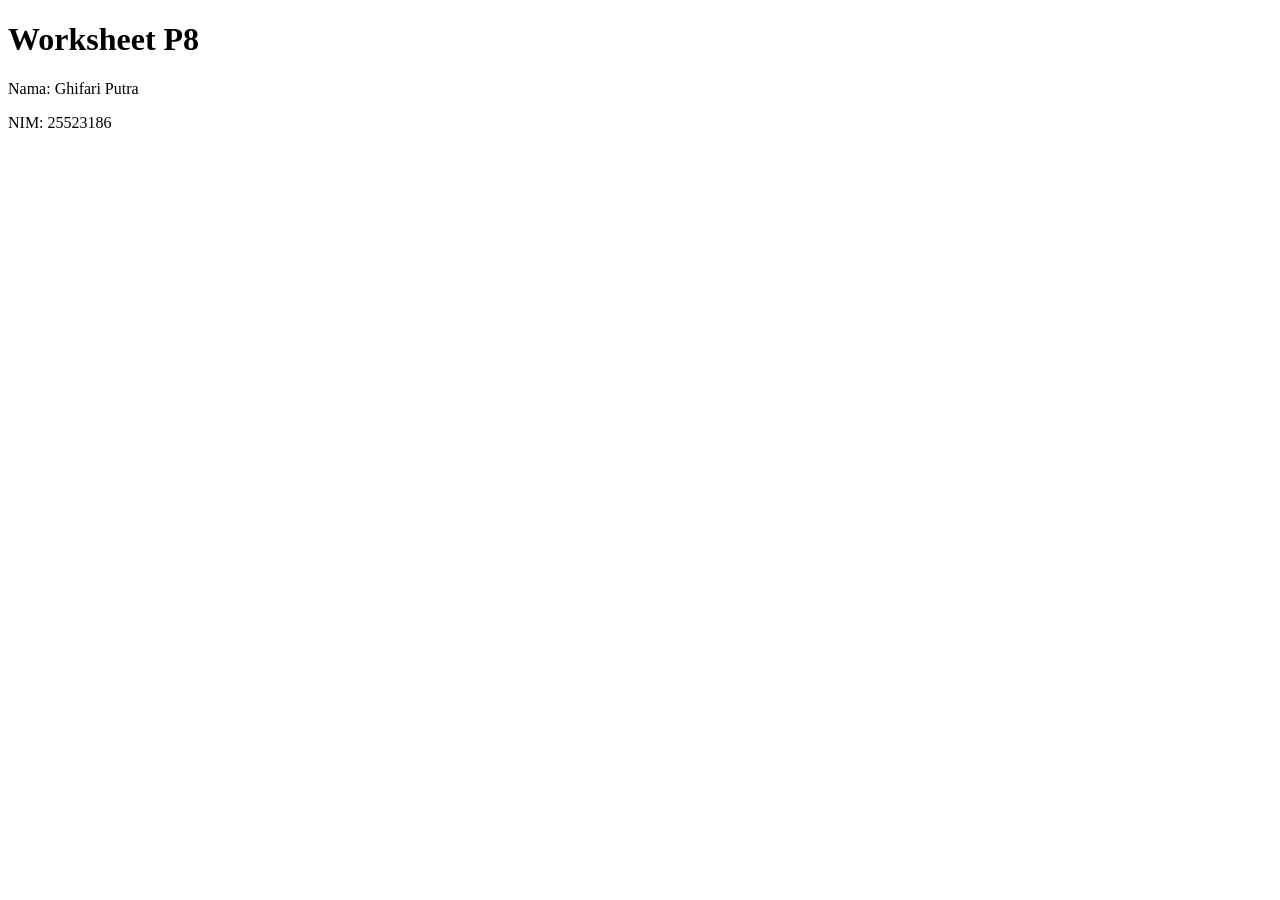
<file: worksheet-p10/index.html>
<!DOCTYPE html>
<html lang="id">
<head>
    <meta charset="UTF-8">
    <meta name="viewport" content="width=device-width, initial-scale=1.0">
    <title>Worksheet P8</title>
</head>
<body>

    <h1>Worksheet P8</h1>
    <p>Nama: Ghifari Putra</p>
    <p>NIM: 25523186</p>

    <script src="js/script.js"></script>
</body>
</html>
</file>
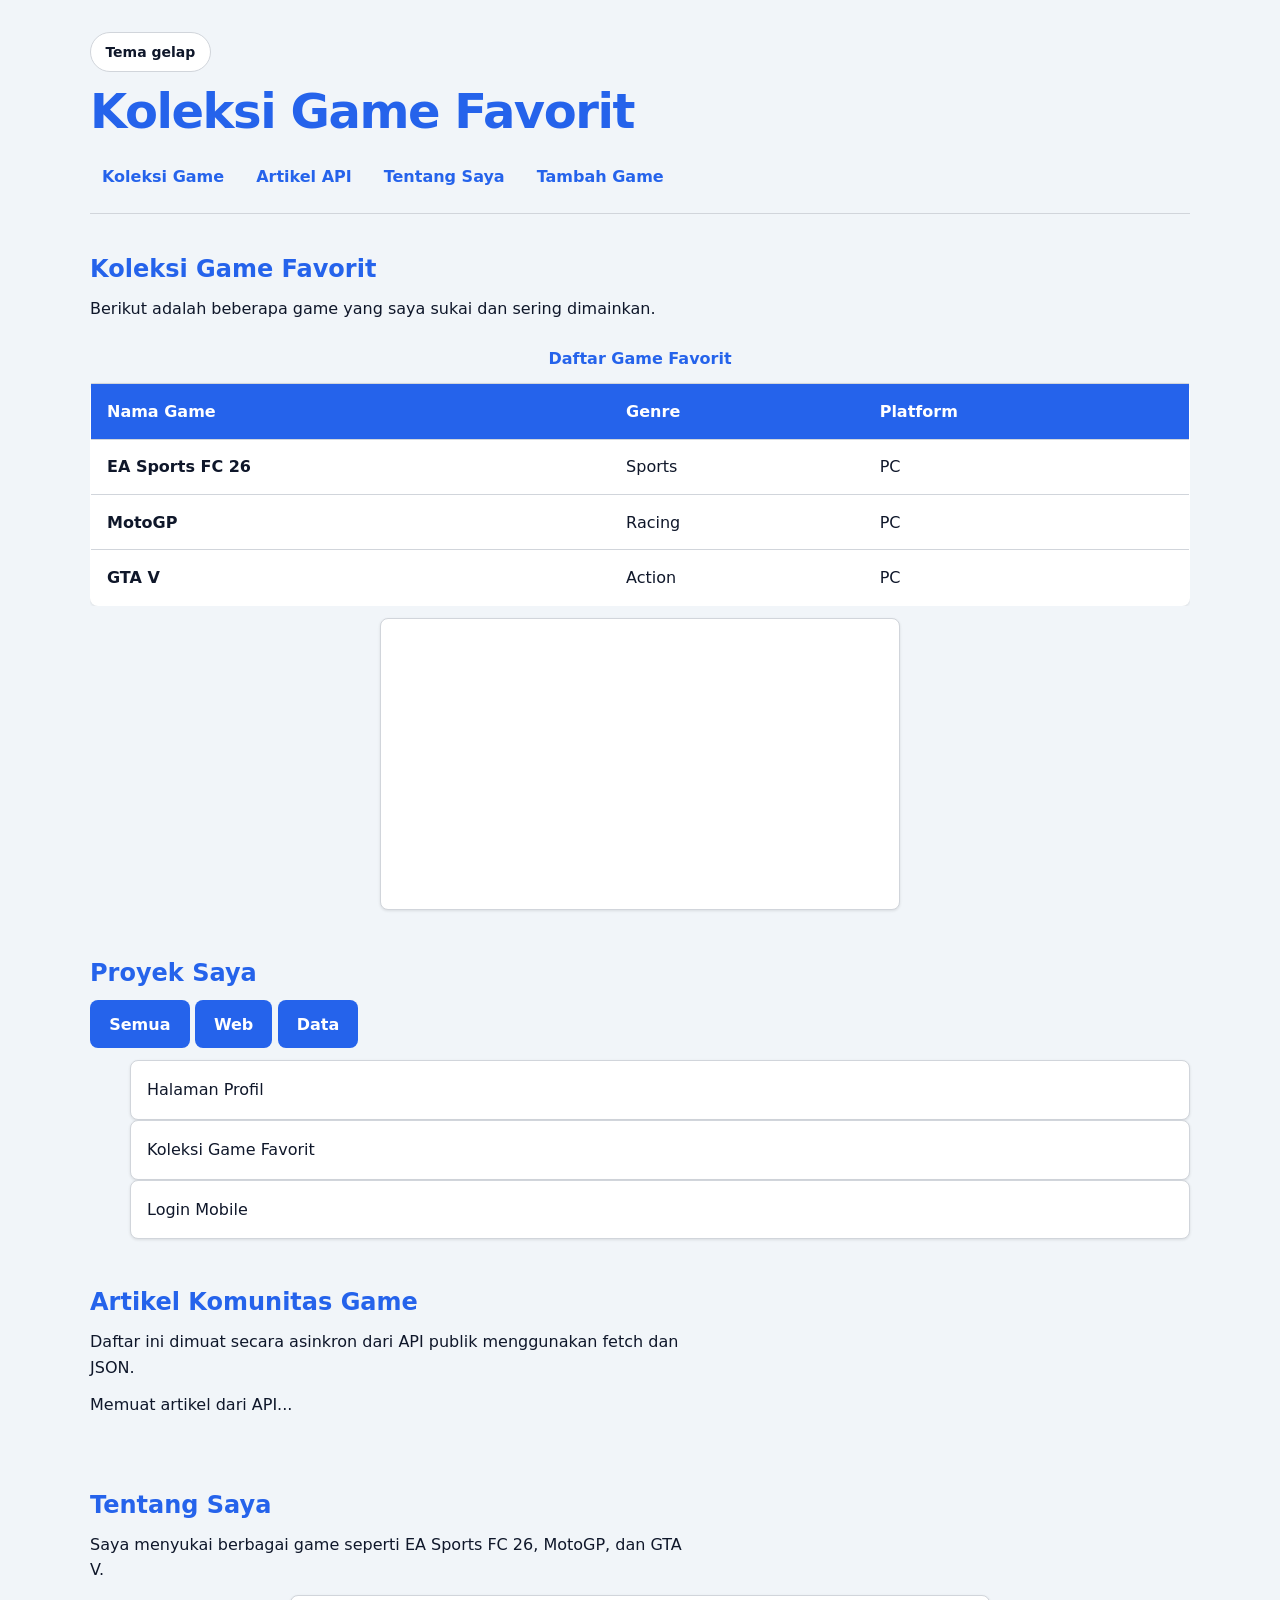
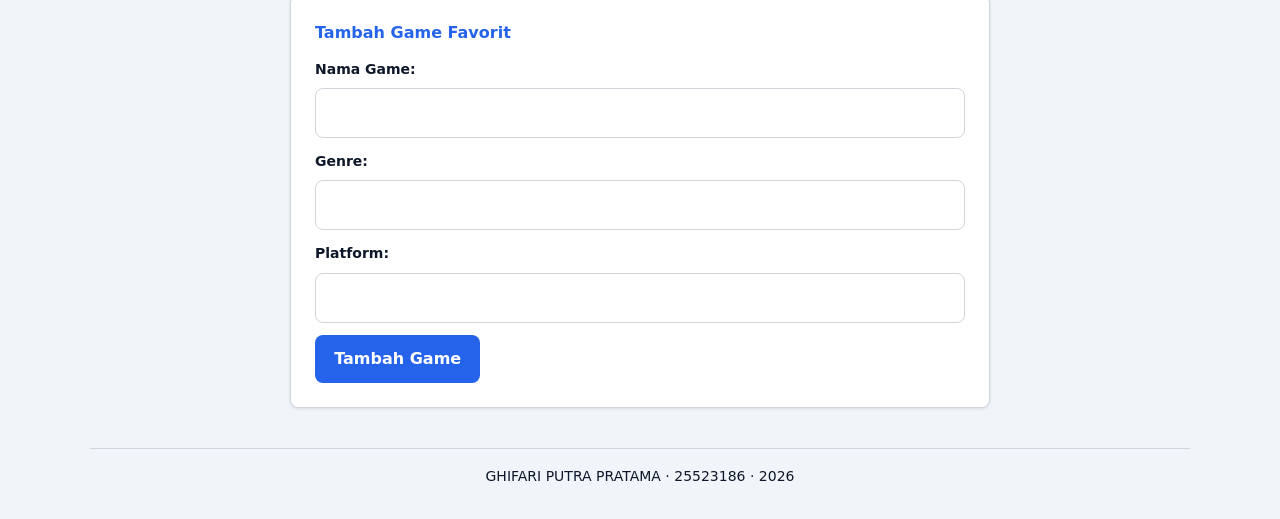
<file: worksheet-p10/profil.html>
<!DOCTYPE html>
<html lang="id">

<head>
    <meta charset="utf-8">
    <meta name="viewport" content="width=device-width, initial-scale=1.0">
    <title>Koleksi Game Favorit</title>

    <link rel="stylesheet" href="tokens.css">
    <link rel="stylesheet" href="base.css">
    <link rel="stylesheet" href="layout.css">
    <link rel="stylesheet" href="komponen.css">
    <link rel="stylesheet" href="tema.css">
    <link rel="stylesheet" href="responsif.css">
</head>

<body>

    <div class="page">

        <header class="navbar">

            <input type="checkbox" id="tema" class="pengalih-tema">
            <label for="tema" class="tombol-tema">Tema gelap</label>

            <div class="header-baris">

                <h1 id="judul-halaman"></h1>

                <nav aria-label="Navigasi utama">
                    <ul>
                        <li><a href="#koleksi">Koleksi Game</a></li>
                        <li><a href="#notisia">Artikel API</a></li>
                        <li><a href="#tentang">Tentang Saya</a></li>
                        <li><a href="#tambah">Tambah Game</a></li>
                    </ul>
                </nav>

            </div>

        </header>

        <div class="isi">

            <main class="utama">

                <section id="koleksi">

                    <h2 id="judul-koleksi"></h2>

                    <p id="deskripsi-koleksi"></p>

                    <div class="katalog">

                        <div class="table-wrap">

                            <table class="kartu papan">

                                <caption>Daftar Game Favorit</caption>

                                <thead>
                                    <tr>
                                        <th scope="col">Nama Game</th>
                                        <th scope="col">Genre</th>
                                        <th scope="col">Platform</th>
                                    </tr>
                                </thead>

                                <tbody id="daftar-game"></tbody>

                            </table>

                        </div>

                    </div>

                    <figure class="slideshow">

                        <div class="slide">
                            <img
                                src="ea-sports-fc-26.jpg"
                                alt="Sampul game EA Sports FC 26"
                                width="640"
                                height="360"
                                loading="lazy">

                            <span class="nama-slide"></span>
                        </div>

                        <div class="slide">
                            <img
                                src="motogp.jpg"
                                alt="Sampul game MotoGP"
                                width="640"
                                height="360"
                                loading="lazy">

                            <span class="nama-slide"></span>
                        </div>

                        <div class="slide">
                            <img
                                src="gta-v.jpg"
                                alt="Sampul game GTA V"
                                width="640"
                                height="360"
                                loading="lazy">

                            <span class="nama-slide"></span>
                        </div>

                    </figure>

                </section>

                <section id="proyek">

                    <h2>Proyek Saya</h2>

                    <div id="filter">
                        <button type="button" data-kategori="semua" class="aktif">
                            Semua
                        </button>

                        <button type="button" data-kategori="web">
                            Web
                        </button>

                        <button type="button" data-kategori="data">
                            Data
                        </button>
                    </div>

                    <ul id="daftar"></ul>

                    <p id="pesan-kosong" hidden>
                        Tidak ada proyek pada kategori itu.
                    </p>

                </section>

                <section id="notisia">
                    <h2>Artikel Komunitas Game</h2>
                    <p>Daftar ini dimuat secara asinkron dari API publik menggunakan fetch dan JSON.</p>
                    <p id="status-notisia" role="status" aria-live="polite">Memuat artikel...</p>
                    <div id="daftar-notisia" class="daftar-notisia"></div>
                </section>

                <section id="tentang">

                    <h2>Tentang Saya</h2>

                    <p id="tentang-saya"></p>

                    <div id="tambah">

                        <h3>Tambah Game Favorit</h3>

                        <form id="form-game">

                            <div class="form-kolom">

                                <label for="nama-game">Nama Game:</label>

                                <input
                                    type="text"
                                    id="nama-game"
                                    name="nama-game"
                                    required
                                    aria-describedby="galat-nama-game">

                                <p
                                    class="pesan-galat"
                                    id="galat-nama-game"
                                    aria-live="polite">
                                    Isi nama game.
                                </p>

                            </div>

                            <div class="form-kolom">

                                <label for="genre">Genre:</label>

                                <input
                                    type="text"
                                    id="genre"
                                    name="genre"
                                    required
                                    aria-describedby="galat-genre">

                                <p
                                    class="pesan-galat"
                                    id="galat-genre"
                                    aria-live="polite">
                                    Isi genre game.
                                </p>

                            </div>

                            <div class="form-kolom">

                                <label for="platform">Platform:</label>

                                <input
                                    type="text"
                                    id="platform"
                                    name="platform"
                                    required
                                    aria-describedby="galat-platform">

                                <p
                                    class="pesan-galat"
                                    id="galat-platform"
                                    aria-live="polite">
                                    Isi platform game.
                                </p>

                            </div>

                            <button type="submit">
                                Tambah Game
                            </button>

                        </form>

                    </div>

                </section>

            </main>

        </div>

        <footer>

            <p>
                GHIFARI PUTRA PRATAMA · 25523186 · 2026
            </p>

        </footer>

    </div>

    <script type="module" src="js/app.js"></script>
    <script type="module" src="js/dom.js"></script>

</body>

</html>
</file>
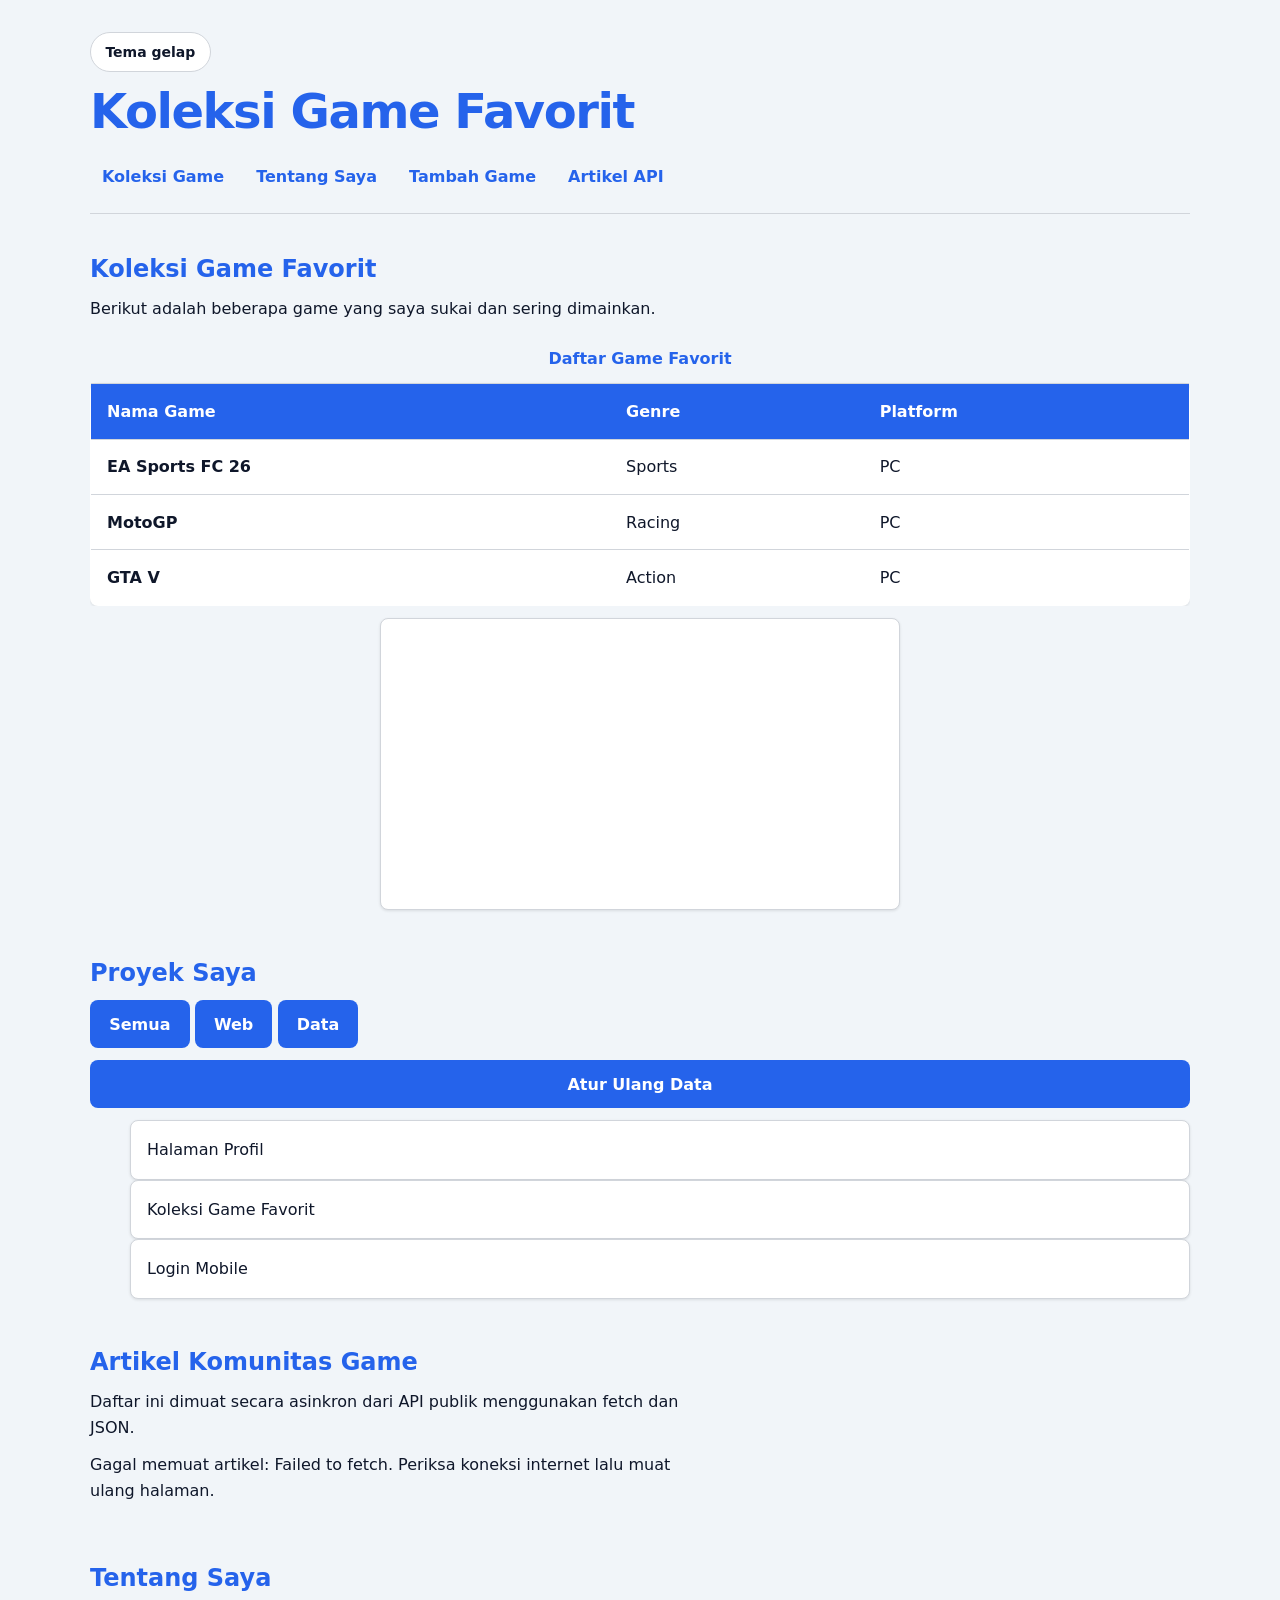
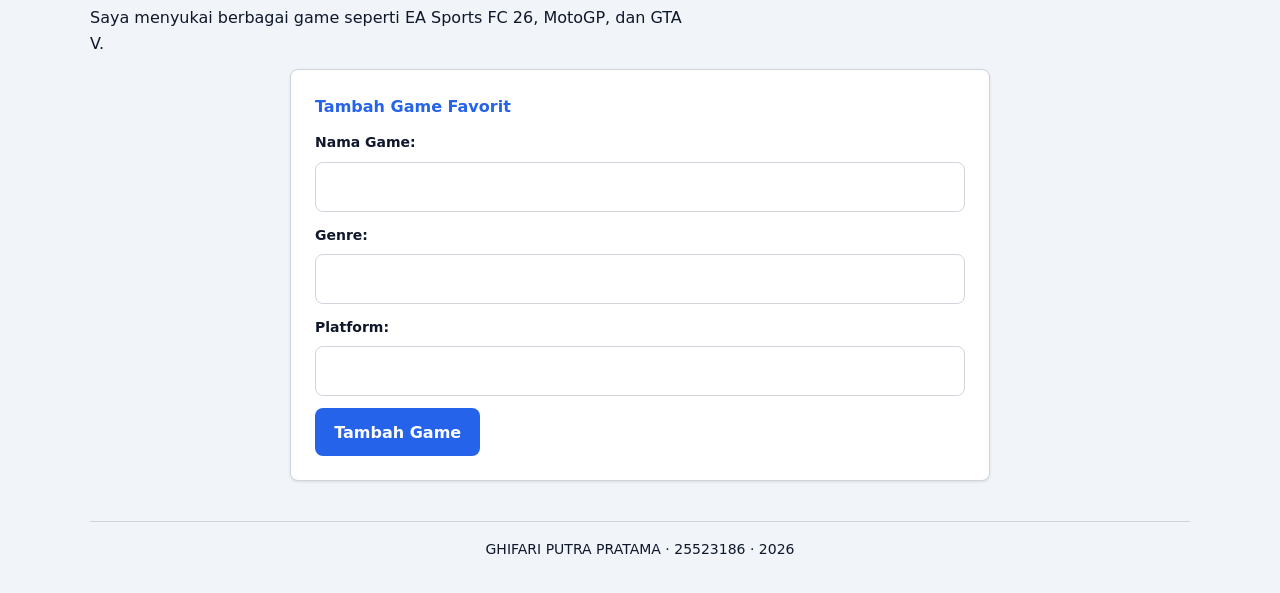
<file: worksheet-p11/profil.html>
<!DOCTYPE html>
<html lang="id">
    
<link rel="icon" href="data:,">
<head>
    <meta charset="utf-8">
    <meta name="viewport" content="width=device-width, initial-scale=1.0">
    <title>Koleksi Game Favorit</title>

    <link rel="stylesheet" href="tokens.css">
    <link rel="stylesheet" href="base.css">
    <link rel="stylesheet" href="layout.css">
    <link rel="stylesheet" href="komponen.css">
    <link rel="stylesheet" href="tema.css">
    <link rel="stylesheet" href="responsif.css">
</head>

<body>

    <div class="page">

        <header class="navbar">

            <input type="checkbox" id="tema" class="pengalih-tema">
            <label for="tema" class="tombol-tema">Tema gelap</label>

            <div class="header-baris">

                <h1 id="judul-halaman"></h1>

                <nav aria-label="Navigasi utama">
                    <ul>
                        <li><a href="#koleksi">Koleksi Game</a></li>
                        <li><a href="#tentang">Tentang Saya</a></li>
                        <li><a href="#tambah">Tambah Game</a></li>
                        <li><a href="#notisia">Artikel API</a></li>
                    </ul>
                </nav>

            </div>

        </header>

        <div class="isi">

            <main class="utama">

                <section id="koleksi">

                    <h2 id="judul-koleksi"></h2>

                    <p id="deskripsi-koleksi"></p>

                    <div class="katalog">

                        <div class="table-wrap">

                            <table class="kartu papan">

                                <caption>Daftar Game Favorit</caption>

                                <thead>
                                    <tr>
                                        <th scope="col">Nama Game</th>
                                        <th scope="col">Genre</th>
                                        <th scope="col">Platform</th>
                                    </tr>
                                </thead>

                                <tbody id="daftar-game"></tbody>

                            </table>

                        </div>

                    </div>

                    <figure class="slideshow">

                        <div class="slide">
                            <img
                                src="ea-sports-fc-26.jpg"
                                alt="Sampul game EA Sports FC 26"
                                width="640"
                                height="360"
                                loading="lazy">

                            <span class="nama-slide"></span>
                        </div>

                        <div class="slide">
                            <img
                                src="motogp.jpg"
                                alt="Sampul game MotoGP"
                                width="640"
                                height="360"
                                loading="lazy">

                            <span class="nama-slide"></span>
                        </div>

                        <div class="slide">
                            <img
                                src="gta-v.jpg"
                                alt="Sampul game GTA V"
                                width="640"
                                height="360"
                                loading="lazy">

                            <span class="nama-slide"></span>
                        </div>

                    </figure>

                </section>

                <section id="proyek">

                    <h2>Proyek Saya</h2>

                    <div id="filter">
                        <button type="button" data-kategori="semua" class="aktif">
                            Semua
                        </button>

                        <button type="button" data-kategori="web">
                            Web
                        </button>

                        <button type="button" data-kategori="data">
                            Data
                        </button>
                    </div>

                    <button type="button" id="reset-state">
                            Atur Ulang Data
                    </button>

                    <ul id="daftar"></ul>

                    <p id="pesan-kosong" hidden>
                        Tidak ada proyek pada kategori itu.
                    </p>

                </section>

                <section id="notisia">
                    <h2>Artikel Komunitas Game</h2>

                    <p>
                        Daftar ini dimuat secara asinkron dari API publik menggunakan
                        fetch dan JSON.
                    </p>

                    <p id="status-notisia" role="status" aria-live="polite">
                        Memuat artikel...
                    </p>

                    <div id="daftar-notisia" class="daftar-notisia"></div>
                </section>

                <section id="tentang">

                    <h2>Tentang Saya</h2>

                    <p id="tentang-saya"></p>

                    <div id="tambah">

                        <h3>Tambah Game Favorit</h3>

                        <form id="form-game">

                            <div class="form-kolom">

                                <label for="nama-game">Nama Game:</label>

                                <input
                                    type="text"
                                    id="nama-game"
                                    name="nama-game"
                                    required
                                    aria-describedby="galat-nama-game">

                                <p
                                    class="pesan-galat"
                                    id="galat-nama-game"
                                    aria-live="polite">
                                    Isi nama game.
                                </p>

                            </div>

                            <div class="form-kolom">

                                <label for="genre">Genre:</label>

                                <input
                                    type="text"
                                    id="genre"
                                    name="genre"
                                    required
                                    aria-describedby="galat-genre">

                                <p
                                    class="pesan-galat"
                                    id="galat-genre"
                                    aria-live="polite">
                                    Isi genre game.
                                </p>

                            </div>

                            <div class="form-kolom">

                                <label for="platform">Platform:</label>

                                <input
                                    type="text"
                                    id="platform"
                                    name="platform"
                                    required
                                    aria-describedby="galat-platform">

                                <p
                                    class="pesan-galat"
                                    id="galat-platform"
                                    aria-live="polite">
                                    Isi platform game.
                                </p>

                            </div>

                            <button type="submit">
                                Tambah Game
                            </button>

                        </form>

                    </div>

                </section>

            </main>

        </div>

        <footer>

            <p>
                GHIFARI PUTRA PRATAMA · 25523186 · 2026
            </p>

        </footer>

    </div>

    <script type="module" src="js/app.js"></script>

</body>

</html>
</file>
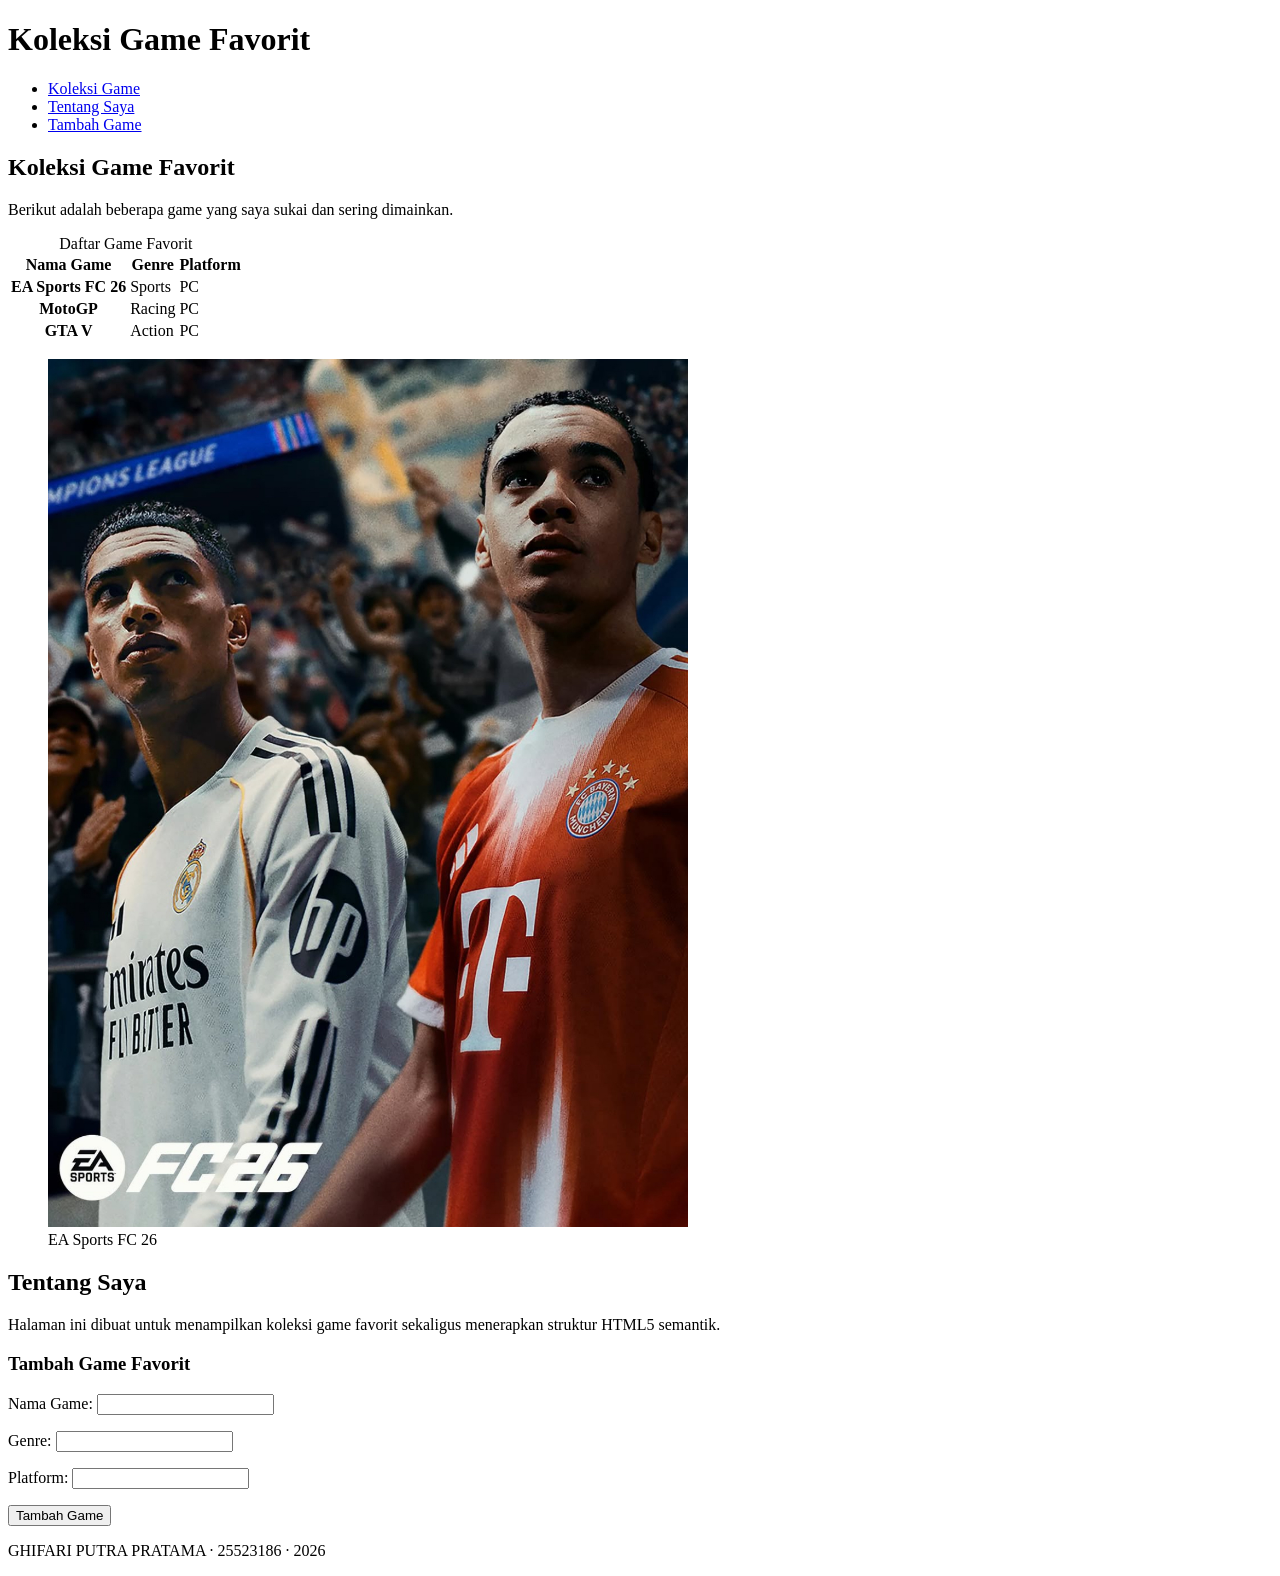
<file: worksheet-p3/profil.html>
<!DOCTYPE html>
<html lang="id">
<head>
    <meta charset="utf-8">
    <meta name="viewport" content="width=device-width, initial-scale=1.0">
    <title>Koleksi Game Favorit</title>
</head>

<body>

    <header>
        <h1>Koleksi Game Favorit</h1>

        <nav aria-label="Navigasi utama">
            <ul>
                <li><a href="#koleksi">Koleksi Game</a></li>
                <li><a href="#tentang">Tentang Saya</a></li>
                <li><a href="#tambah">Tambah Game</a></li>
            </ul>
        </nav>
    </header>

    <main>

        <section id="koleksi">
            <h2>Koleksi Game Favorit</h2>

            <p>
                Berikut adalah beberapa game yang saya sukai dan sering dimainkan.
            </p>

            <table>
                <caption>Daftar Game Favorit</caption>

                <thead>
                    <tr>
                        <th scope="col">Nama Game</th>
                        <th scope="col">Genre</th>
                        <th scope="col">Platform</th>
                    </tr>
                </thead>

                <tbody>
                    <tr>
                        <th scope="row">EA Sports FC 26</th>
                        <td>Sports</td>
                        <td>PC</td>
                    </tr>

                    <tr>
                        <th scope="row">MotoGP</th>
                        <td>Racing</td>
                        <td>PC</td>
                    </tr>

                    <tr>
                        <th scope="row">GTA V</th>
                        <td>Action</td>
                        <td>PC</td>
                    </tr>
                </tbody>
            </table>

            <figure>
    <img src="ea-sports-fc-26.jpg"
         alt="Sampul game EA Sports FC 26"
         width="640"
         height="360"
         loading="lazy"
         style="max-width: 100%; height: auto;">

    <figcaption>EA Sports FC 26</figcaption>
</figure>

        </section>

        <section id="tentang">
            <h2>Tentang Saya</h2>

            <p>
                Halaman ini dibuat untuk menampilkan koleksi game favorit
                sekaligus menerapkan struktur HTML5 semantik.
            </p>

            <div id="tambah">
    <h3>Tambah Game Favorit</h3>

    <form action="/simpan" method="post">

        <p>
            <label for="nama-game">Nama Game:</label>
            <input type="text" id="nama-game" name="nama-game" required>
        </p>

        <p>
            <label for="genre">Genre:</label>
            <input type="text" id="genre" name="genre" required>
        </p>

        <p>
            <label for="platform">Platform:</label>
            <input type="text" id="platform" name="platform" required>
        </p>

        <button type="submit">Tambah Game</button>

    </form>
</div>


        </section>

    </main>

    <footer>
        <p>GHIFARI PUTRA PRATAMA · 25523186 · 2026</p>
    </footer>

</body>
</html>
</file>
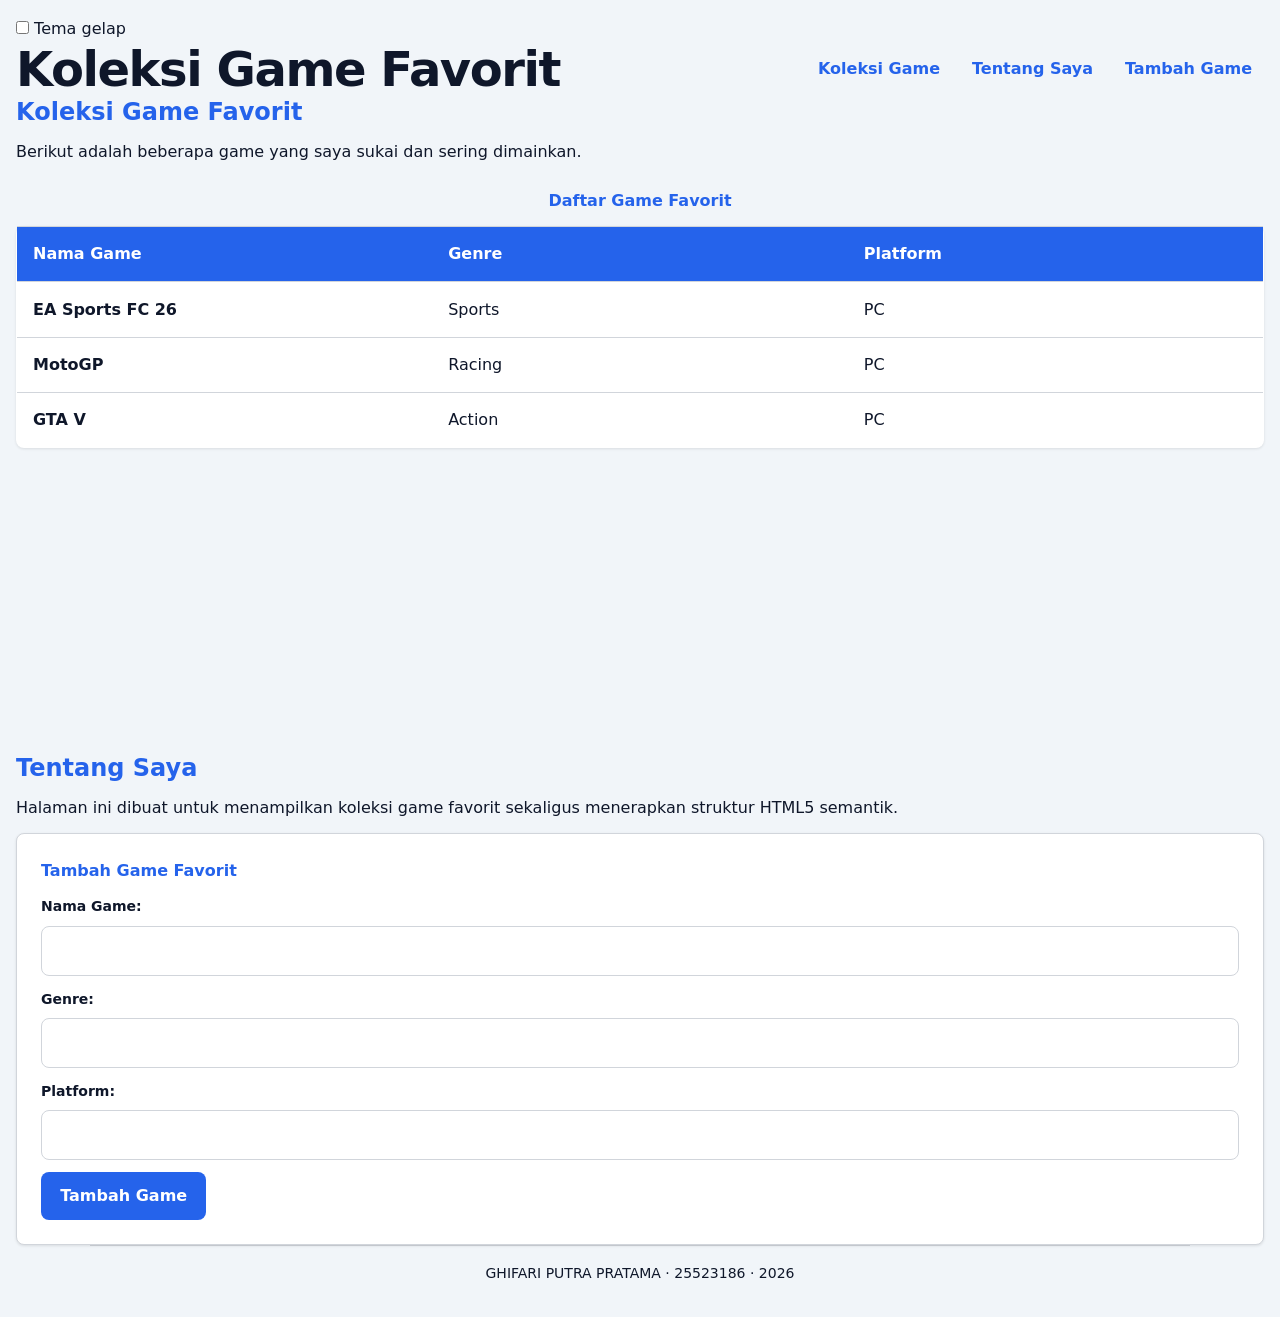
<file: worksheet-p4/profil.html>
<!DOCTYPE html>
<html lang="id">

<head>
    <meta charset="utf-8">
    <meta name="viewport" content="width=device-width, initial-scale=1.0">
    <title>Koleksi Game Favorit</title>

    <link rel="stylesheet" href="tokens.css">
    <link rel="stylesheet" href="base.css">
    <link rel="stylesheet" href="layout.css">
    <link rel="stylesheet" href="komponen.css">
    <link rel="stylesheet" href="tema.css">
</head>

<body>

    <header>

        <input type="checkbox" id="tema" class="pengalih-tema">
        <label for="tema" class="tombol-tema">Tema gelap</label>

        <div class="header-baris">
            <h1>Koleksi Game Favorit</h1>

            <nav aria-label="Navigasi utama">
                <ul>
                    <li><a href="#koleksi">Koleksi Game</a></li>
                    <li><a href="#tentang">Tentang Saya</a></li>
                    <li><a href="#tambah">Tambah Game</a></li>
                </ul>
            </nav>
        </div>

    </header>

    <main>

        <section id="koleksi">

            <h2>Koleksi Game Favorit</h2>

            <p>
                Berikut adalah beberapa game yang saya sukai dan sering dimainkan.
            </p>

            <div class="katalog">

                <table class="kartu">
                    <caption>Daftar Game Favorit</caption>

                    <thead>
                        <tr>
                            <th scope="col">Nama Game</th>
                            <th scope="col">Genre</th>
                            <th scope="col">Platform</th>
                        </tr>
                    </thead>

                    <tbody>
                        <tr>
                            <th scope="row">EA Sports FC 26</th>
                            <td>Sports</td>
                            <td>PC</td>
                        </tr>

                        <tr>
                            <th scope="row">MotoGP</th>
                            <td>Racing</td>
                            <td>PC</td>
                        </tr>

                        <tr>
                            <th scope="row">GTA V</th>
                            <td>Action</td>
                            <td>PC</td>
                        </tr>
                    </tbody>

                </table>

            </div>

            <figure class="slideshow">

    <div class="slide">
        <img
            src="ea-sports-fc-26.jpg"
            alt="Sampul game EA Sports FC 26"
            width="640"
            height="360"
            loading="lazy">
        <span>EA Sports FC 26</span>
    </div>

    <div class="slide">
        <img
            src="motogp.jpg"
            alt="Sampul game MotoGP"
            width="640"
            height="360"
            loading="lazy">
        <span>MotoGP</span>
    </div>

    <div class="slide">
        <img
            src="gta-v.jpg"
            alt="Sampul game GTA V"
            width="640"
            height="360"
            loading="lazy">
        <span>GTA V</span>
    </div>

    </figure>

        </section>

        <section id="tentang">

            <h2>Tentang Saya</h2>

            <p>
                Halaman ini dibuat untuk menampilkan koleksi game favorit
                sekaligus menerapkan struktur HTML5 semantik.
            </p>

            <div id="tambah">

                <h3>Tambah Game Favorit</h3>

                <form action="/simpan" method="post">

                    <div class="form-kolom">
                        <label for="nama-game">Nama Game:</label>
                        <input
                            type="text"
                            id="nama-game"
                            name="nama-game"
                            required>
                        <p class="pesan-galat">
                            Isi nama game.
                        </p>
                    </div>

                    <div class="form-kolom">
                        <label for="genre">Genre:</label>
                        <input
                            type="text"
                            id="genre"
                            name="genre"
                            required>
                        <p class="pesan-galat">
                            Isi genre game.
                        </p>
                    </div>

                    <div class="form-kolom">
                        <label for="platform">Platform:</label>
                        <input
                            type="text"
                            id="platform"
                            name="platform"
                            required>
                        <p class="pesan-galat">
                            Isi platform game.
                        </p>
                    </div>

                    <button type="submit">Tambah Game</button>

                </form>

            </div>

        </section>

    </main>

    <footer>
        <p>GHIFARI PUTRA PRATAMA · 25523186 · 2026</p>
    </footer>

</body>

</html>
</file>
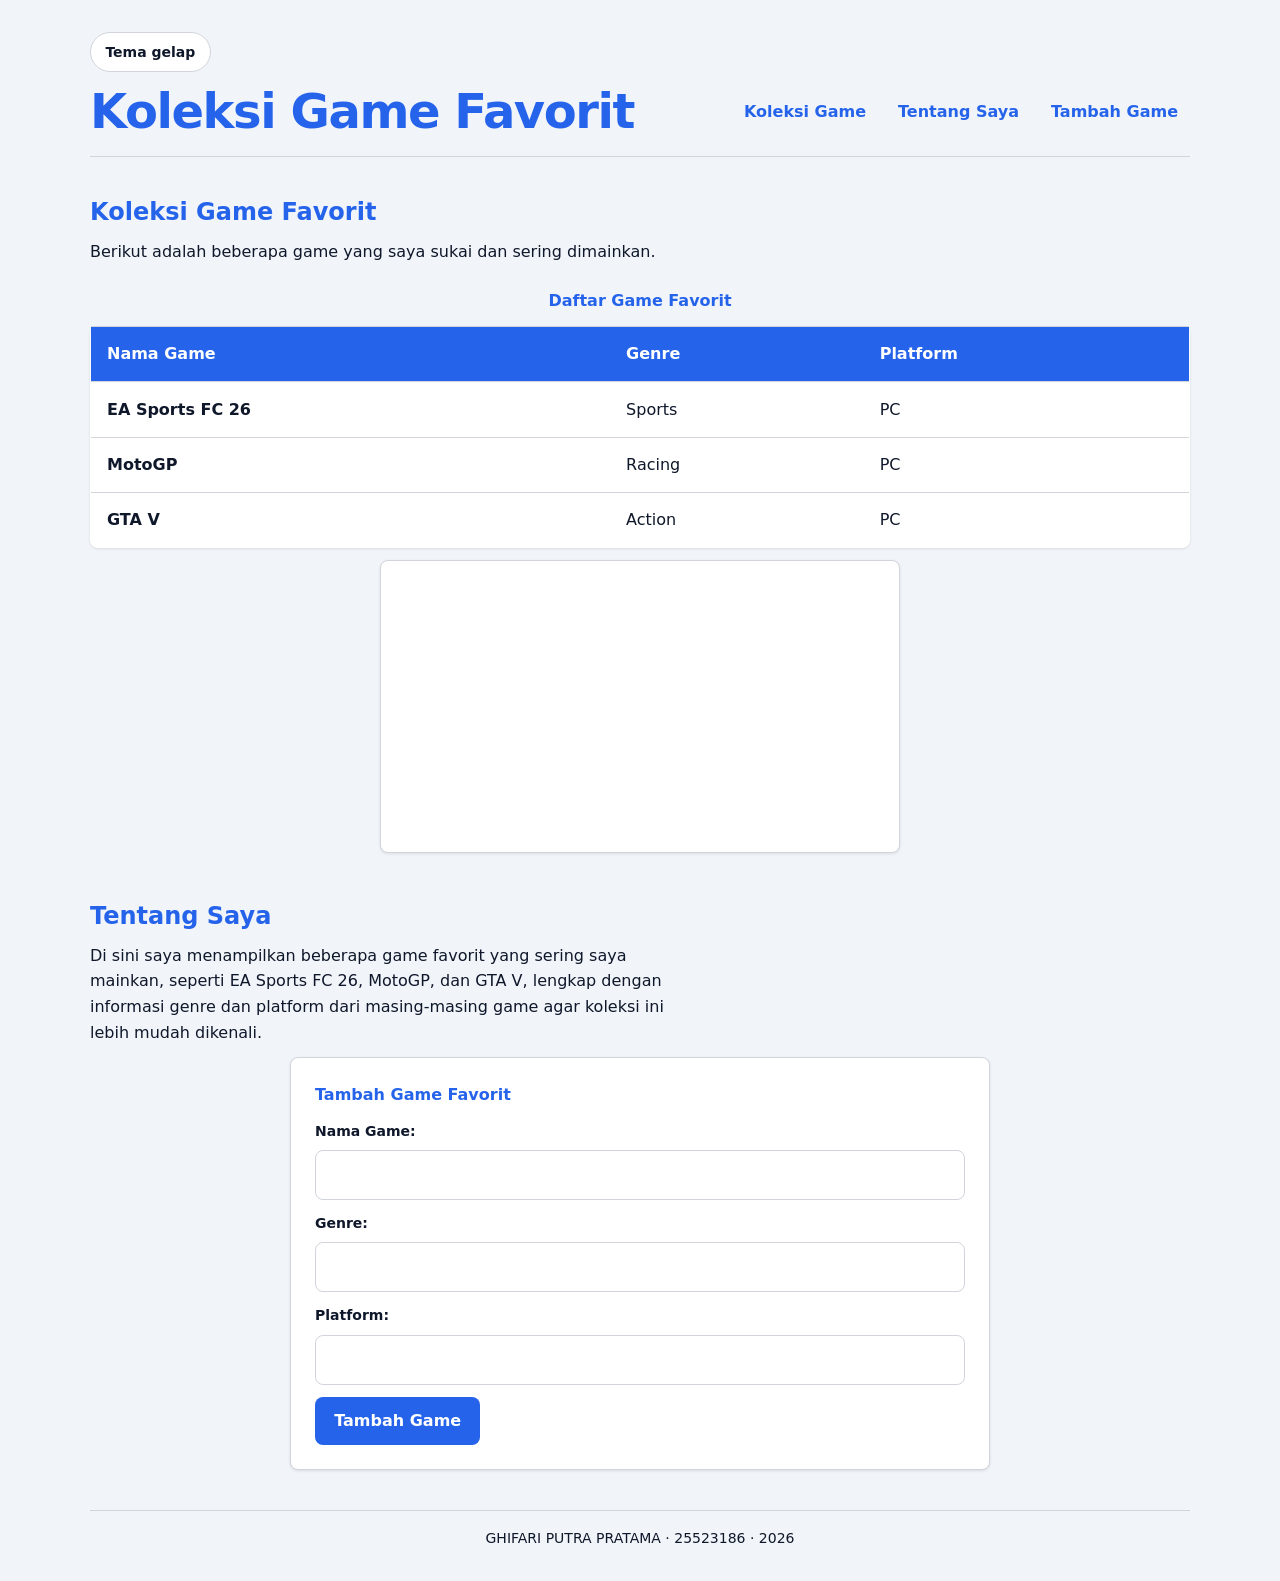
<file: worksheet-p5/profil.html>
<!DOCTYPE html>
<html lang="id">

<head>
    <meta charset="utf-8">
    <meta name="viewport" content="width=device-width, initial-scale=1.0">
    <title>Koleksi Game Favorit</title>

    <link rel="stylesheet" href="tokens.css">
    <link rel="stylesheet" href="base.css">
    <link rel="stylesheet" href="layout.css">
    <link rel="stylesheet" href="komponen.css">
    <link rel="stylesheet" href="tema.css">
</head>

<body>

    <div class="page">

        <header class="navbar">

            <input type="checkbox" id="tema" class="pengalih-tema">
            <label for="tema" class="tombol-tema">Tema gelap</label>

            <div class="header-baris">

                <h1>Koleksi Game Favorit</h1>

                <nav aria-label="Navigasi utama">
                    <ul>
                        <li><a href="#koleksi">Koleksi Game</a></li>
                        <li><a href="#tentang">Tentang Saya</a></li>
                        <li><a href="#tambah">Tambah Game</a></li>
                    </ul>
                </nav>

            </div>

        </header>

        <div class="isi">

            <main class="utama">

                <section id="koleksi">

                    <h2>Koleksi Game Favorit</h2>

                    <p>
                        Berikut adalah beberapa game yang saya sukai dan sering dimainkan.
                    </p>

                    <div class="katalog">

                        <table class="kartu papan">

                            <caption>Daftar Game Favorit</caption>

                            <thead>
                                <tr>
                                    <th scope="col">Nama Game</th>
                                    <th scope="col">Genre</th>
                                    <th scope="col">Platform</th>
                                </tr>
                            </thead>

                            <tbody>

                                <tr>
                                    <th scope="row">EA Sports FC 26</th>
                                    <td>Sports</td>
                                    <td>PC</td>
                                </tr>

                                <tr>
                                    <th scope="row">MotoGP</th>
                                    <td>Racing</td>
                                    <td>PC</td>
                                </tr>

                                <tr>
                                    <th scope="row">GTA V</th>
                                    <td>Action</td>
                                    <td>PC</td>
                                </tr>

                            </tbody>

                        </table>

                    </div>

                    <figure class="slideshow">

                        <div class="slide">

                            <img
                                src="ea-sports-fc-26.jpg"
                                alt="Sampul game EA Sports FC 26"
                                width="640"
                                height="360"
                                loading="lazy">

                            <span>EA Sports FC 26</span>

                        </div>

                        <div class="slide">

                            <img
                                src="motogp.jpg"
                                alt="Sampul game MotoGP"
                                width="640"
                                height="360"
                                loading="lazy">

                            <span>MotoGP</span>

                        </div>

                        <div class="slide">

                            <img
                                src="gta-v.jpg"
                                alt="Sampul game GTA V"
                                width="640"
                                height="360"
                                loading="lazy">

                            <span>GTA V</span>

                        </div>

                    </figure>

                </section>

                <section id="tentang">

                    <h2>Tentang Saya</h2>
		<p>
    Di sini saya menampilkan beberapa game favorit yang sering saya mainkan, seperti EA Sports FC 26, MotoGP, dan GTA V, lengkap dengan informasi genre dan platform dari masing-masing game agar koleksi ini lebih mudah dikenali.
		</p>
                    <div id="tambah">

                        <h3>Tambah Game Favorit</h3>

                        <form action="/simpan" method="post">

                            <div class="form-kolom">

                                <label for="nama-game">Nama Game:</label>

                                <input
                                    type="text"
                                    id="nama-game"
                                    name="nama-game"
                                    required>

                                <p class="pesan-galat">
                                    Isi nama game.
                                </p>

                            </div>

                            <div class="form-kolom">

                                <label for="genre">Genre:</label>

                                <input
                                    type="text"
                                    id="genre"
                                    name="genre"
                                    required>

                                <p class="pesan-galat">
                                    Isi genre game.
                                </p>

                            </div>

                            <div class="form-kolom">

                                <label for="platform">Platform:</label>

                                <input
                                    type="text"
                                    id="platform"
                                    name="platform"
                                    required>

                                <p class="pesan-galat">
                                    Isi platform game.
                                </p>

                            </div>

                            <button type="submit">
                                Tambah Game
                            </button>

                        </form>

                    </div>

                </section>

            </main>

        </div>

        <footer>

            <p>
                GHIFARI PUTRA PRATAMA · 25523186 · 2026
            </p>

        </footer>

    </div>

</body>

</html>
</file>
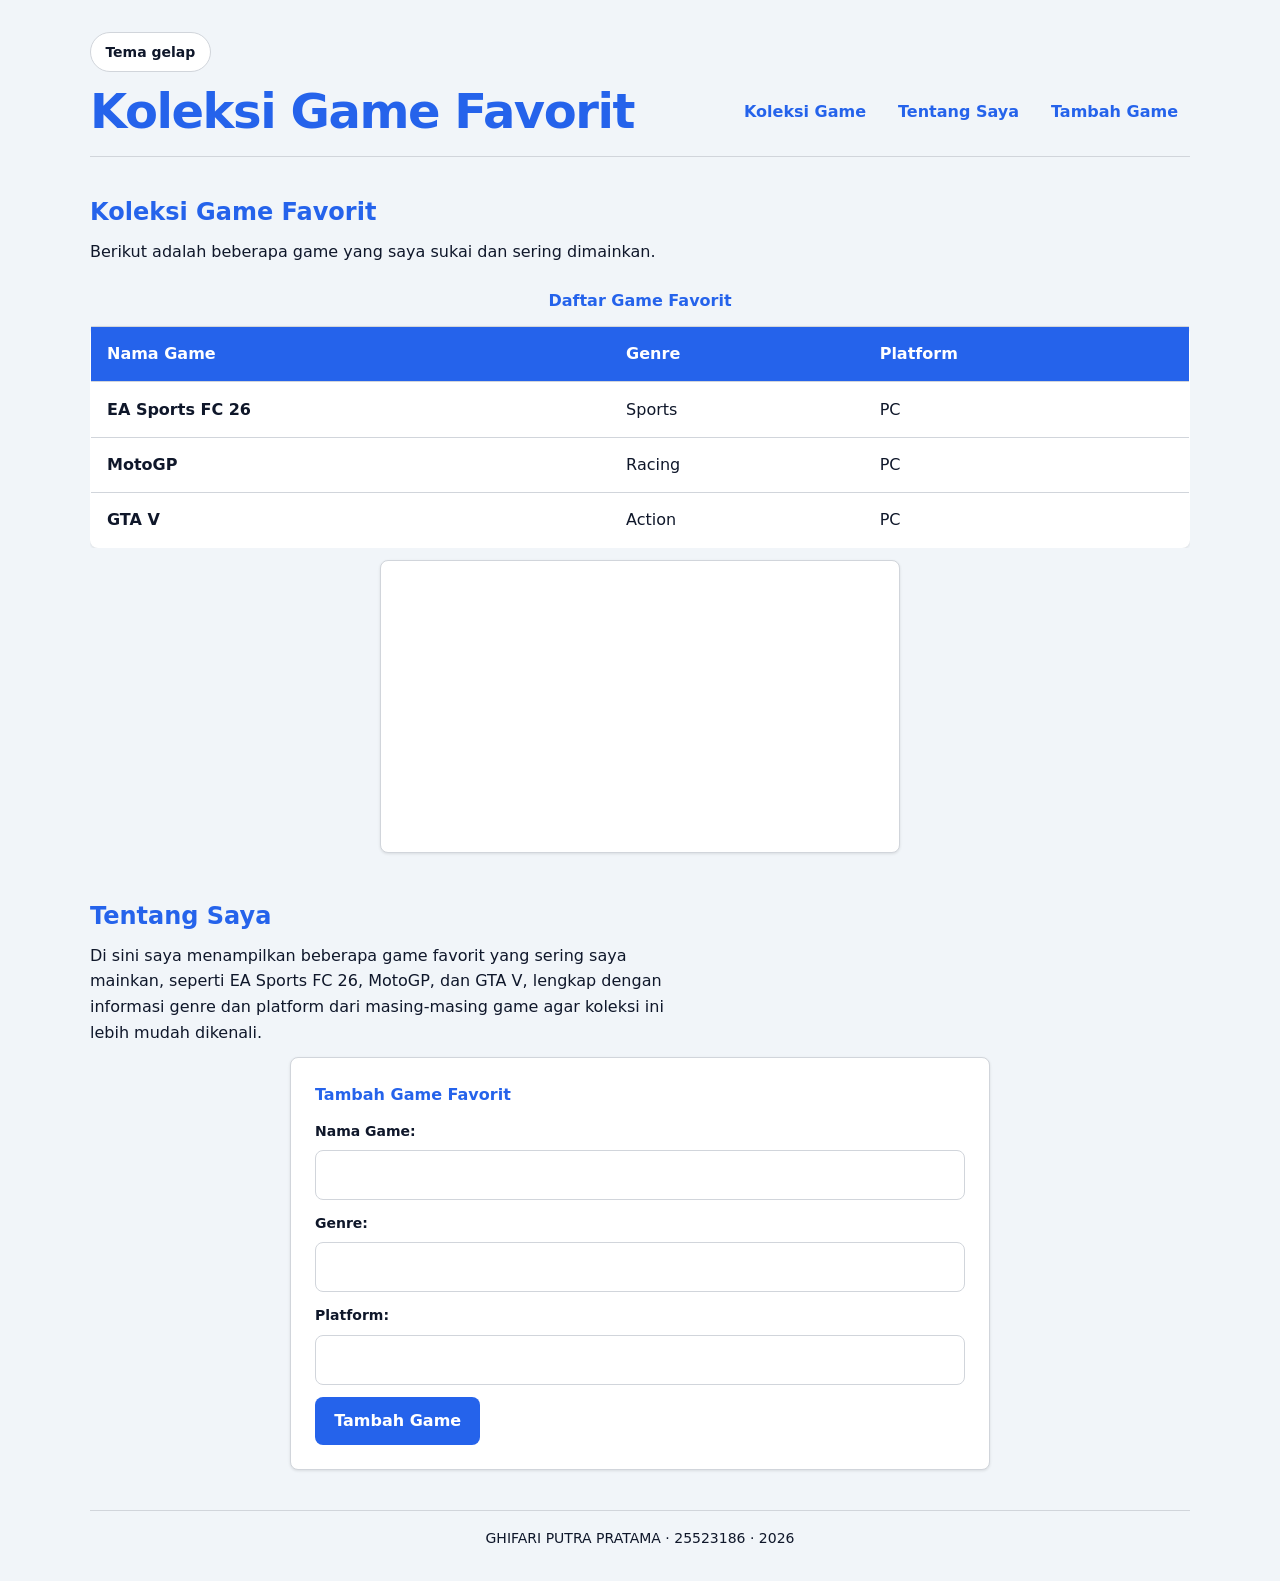
<file: worksheet-p6/profil.html>
<!DOCTYPE html>
<html lang="id">

<head>
    <meta charset="utf-8">
    <meta name="viewport" content="width=device-width, initial-scale=1.0">
    <title>Koleksi Game Favorit</title>

    <link rel="stylesheet" href="tokens.css">
    <link rel="stylesheet" href="base.css">
    <link rel="stylesheet" href="layout.css">
    <link rel="stylesheet" href="komponen.css">
    <link rel="stylesheet" href="tema.css">
    <link rel="stylesheet" href="responsif.css">
</head>

<body>

    <div class="page">

        <header class="navbar">

            <input type="checkbox" id="tema" class="pengalih-tema">
            <label for="tema" class="tombol-tema">Tema gelap</label>

            <div class="header-baris">

                <h1>Koleksi Game Favorit</h1>

                <nav aria-label="Navigasi utama">
                    <ul>
                        <li><a href="#koleksi">Koleksi Game</a></li>
                        <li><a href="#tentang">Tentang Saya</a></li>
                        <li><a href="#tambah">Tambah Game</a></li>
                    </ul>
                </nav>

            </div>

        </header>

        <div class="isi">

            <main class="utama">

                <section id="koleksi">

                    <h2>Koleksi Game Favorit</h2>

                    <p>
                        Berikut adalah beberapa game yang saya sukai dan sering dimainkan.
                    </p>

                    <div class="katalog">

                        <div class="table-wrap">
                        <table class="kartu papan">

                            <caption>Daftar Game Favorit</caption>

                            <thead>
                                <tr>
                                    <th scope="col">Nama Game</th>
                                    <th scope="col">Genre</th>
                                    <th scope="col">Platform</th>
                                </tr>
                            </thead>

                            <tbody>

                                <tr>
                                    <th scope="row">EA Sports FC 26</th>
                                    <td>Sports</td>
                                    <td>PC</td>
                                </tr>

                                <tr>
                                    <th scope="row">MotoGP</th>
                                    <td>Racing</td>
                                    <td>PC</td>
                                </tr>

                                <tr>
                                    <th scope="row">GTA V</th>
                                    <td>Action</td>
                                    <td>PC</td>
                                </tr>

                            </tbody>

                                                </table>
                    </div>

                    </div>

                    <figure class="slideshow">

                        <div class="slide">

                            <img
                                src="ea-sports-fc-26.jpg"
                                alt="Sampul game EA Sports FC 26"
                                width="640"
                                height="360"
                                loading="lazy">

                            <span>EA Sports FC 26</span>

                        </div>

                        <div class="slide">

                            <img
                                src="motogp.jpg"
                                alt="Sampul game MotoGP"
                                width="640"
                                height="360"
                                loading="lazy">

                            <span>MotoGP</span>

                        </div>

                        <div class="slide">

                            <img
                                src="gta-v.jpg"
                                alt="Sampul game GTA V"
                                width="640"
                                height="360"
                                loading="lazy">

                            <span>GTA V</span>

                        </div>

                    </figure>

                </section>

                <section id="tentang">

                    <h2>Tentang Saya</h2>
		<p>
    Di sini saya menampilkan beberapa game favorit yang sering saya mainkan, seperti EA Sports FC 26, MotoGP, dan GTA V, lengkap dengan informasi genre dan platform dari masing-masing game agar koleksi ini lebih mudah dikenali.
		</p>
                    <div id="tambah">

                        <h3>Tambah Game Favorit</h3>

                        <form action="/simpan" method="post">

                            <div class="form-kolom">

                                <label for="nama-game">Nama Game:</label>

                                <input
                                    type="text"
                                    id="nama-game"
                                    name="nama-game"
                                    required>

                                <p class="pesan-galat">
                                    Isi nama game.
                                </p>

                            </div>

                            <div class="form-kolom">

                                <label for="genre">Genre:</label>

                                <input
                                    type="text"
                                    id="genre"
                                    name="genre"
                                    required>

                                <p class="pesan-galat">
                                    Isi genre game.
                                </p>

                            </div>

                            <div class="form-kolom">

                                <label for="platform">Platform:</label>

                                <input
                                    type="text"
                                    id="platform"
                                    name="platform"
                                    required>

                                <p class="pesan-galat">
                                    Isi platform game.
                                </p>

                            </div>

                            <button type="submit">
                                Tambah Game
                            </button>

                        </form>

                    </div>

                </section>

            </main>

        </div>

        <footer>

            <p>
                GHIFARI PUTRA PRATAMA · 25523186 · 2026
            </p>

        </footer>

    </div>

</body>

</html>
</file>
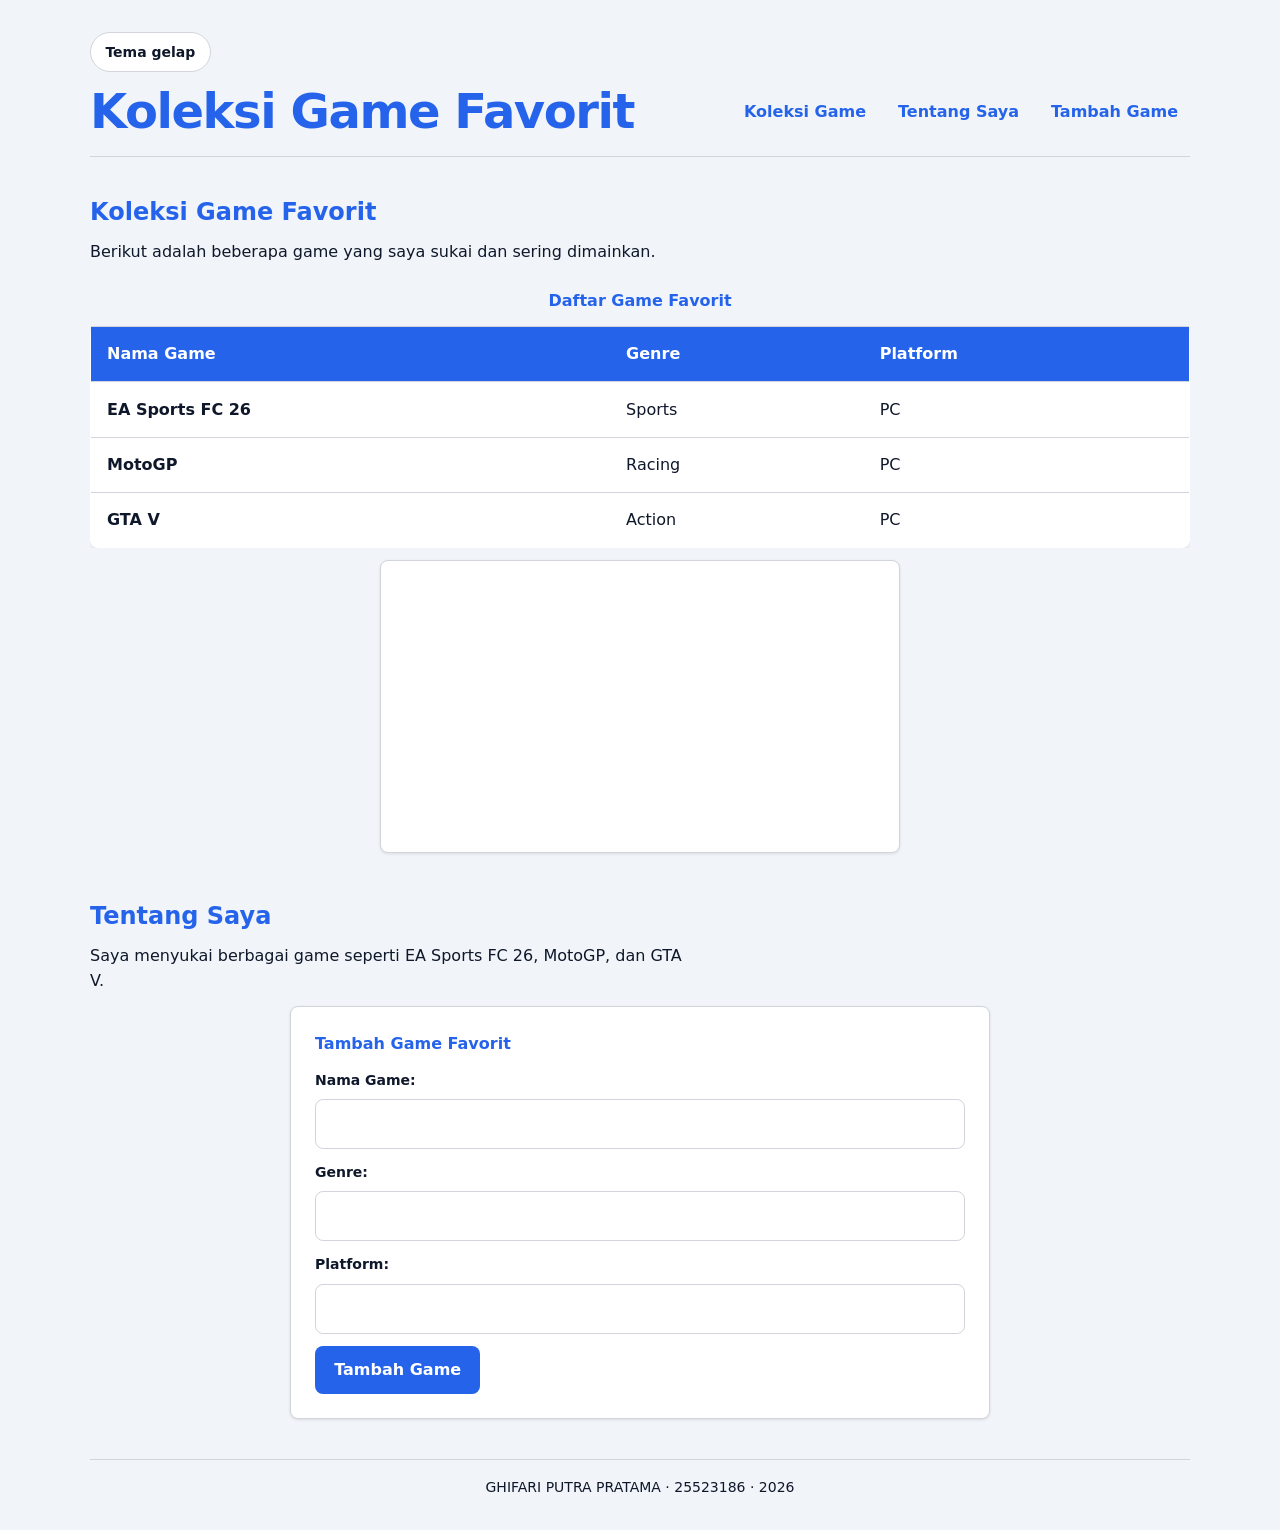
<file: worksheet-p8/profil.html>
<!DOCTYPE html>
<html lang="id">

<head>
    <meta charset="utf-8">
    <meta name="viewport" content="width=device-width, initial-scale=1.0">
    <title>Koleksi Game Favorit</title>

    <link rel="stylesheet" href="tokens.css">
    <link rel="stylesheet" href="base.css">
    <link rel="stylesheet" href="layout.css">
    <link rel="stylesheet" href="komponen.css">
    <link rel="stylesheet" href="tema.css">
    <link rel="stylesheet" href="responsif.css">
</head>

<body>

    <div class="page">

        <header class="navbar">

            <input type="checkbox" id="tema" class="pengalih-tema">
            <label for="tema" class="tombol-tema">Tema gelap</label>

            <div class="header-baris">

                <h1 id="judul-halaman"></h1>

                <nav aria-label="Navigasi utama">
                    <ul>
                        <li><a href="#koleksi">Koleksi Game</a></li>
                        <li><a href="#tentang">Tentang Saya</a></li>
                        <li><a href="#tambah">Tambah Game</a></li>
                    </ul>
                </nav>

            </div>

        </header>

        <div class="isi">

            <main class="utama">

                <section id="koleksi">

                    <h2 id="judul-koleksi"></h2>

                    <p id="deskripsi-koleksi"></p>

                    <div class="katalog">

                        <div class="table-wrap">

                            <table class="kartu papan">

                                <caption>Daftar Game Favorit</caption>

                                <thead>
                                    <tr>
                                        <th scope="col">Nama Game</th>
                                        <th scope="col">Genre</th>
                                        <th scope="col">Platform</th>
                                    </tr>
                                </thead>

                                <tbody id="daftar-game"></tbody>

                            </table>

                        </div>

                    </div>

                    <figure class="slideshow">

                        <div class="slide">

                            <img
                                src="ea-sports-fc-26.jpg"
                                alt="Sampul game EA Sports FC 26"
                                width="640"
                                height="360"
                                loading="lazy">

                            <span class="nama-slide"></span>

                        </div>

                        <div class="slide">

                            <img
                                src="motogp.jpg"
                                alt="Sampul game MotoGP"
                                width="640"
                                height="360"
                                loading="lazy">

                            <span class="nama-slide"></span>

                        </div>

                        <div class="slide">

                            <img
                                src="gta-v.jpg"
                                alt="Sampul game GTA V"
                                width="640"
                                height="360"
                                loading="lazy">

                            <span class="nama-slide"></span>

                        </div>

                    </figure>

                </section>

                <section id="tentang">

                    <h2>Tentang Saya</h2>

                    <p id="tentang-saya"></p>

                    <div id="tambah">

                        <h3>Tambah Game Favorit</h3>

                        <form action="/simpan" method="post">

                            <div class="form-kolom">

                                <label for="nama-game">Nama Game:</label>

                                <input
                                    type="text"
                                    id="nama-game"
                                    name="nama-game"
                                    required>

                                <p class="pesan-galat">
                                    Isi nama game.
                                </p>

                            </div>

                            <div class="form-kolom">

                                <label for="genre">Genre:</label>

                                <input
                                    type="text"
                                    id="genre"
                                    name="genre"
                                    required>

                                <p class="pesan-galat">
                                    Isi genre game.
                                </p>

                            </div>

                            <div class="form-kolom">

                                <label for="platform">Platform:</label>

                                <input
                                    type="text"
                                    id="platform"
                                    name="platform"
                                    required>

                                <p class="pesan-galat">
                                    Isi platform game.
                                </p>

                            </div>

                            <button type="submit">
                                Tambah Game
                            </button>

                        </form>

                    </div>

                </section>

            </main>

        </div>

        <footer>

            <p>
                GHIFARI PUTRA PRATAMA · 25523186 · 2026
            </p>

        </footer>

    </div>

    <script type="module" src="js/app.js"></script>

</body>

</html>
</file>
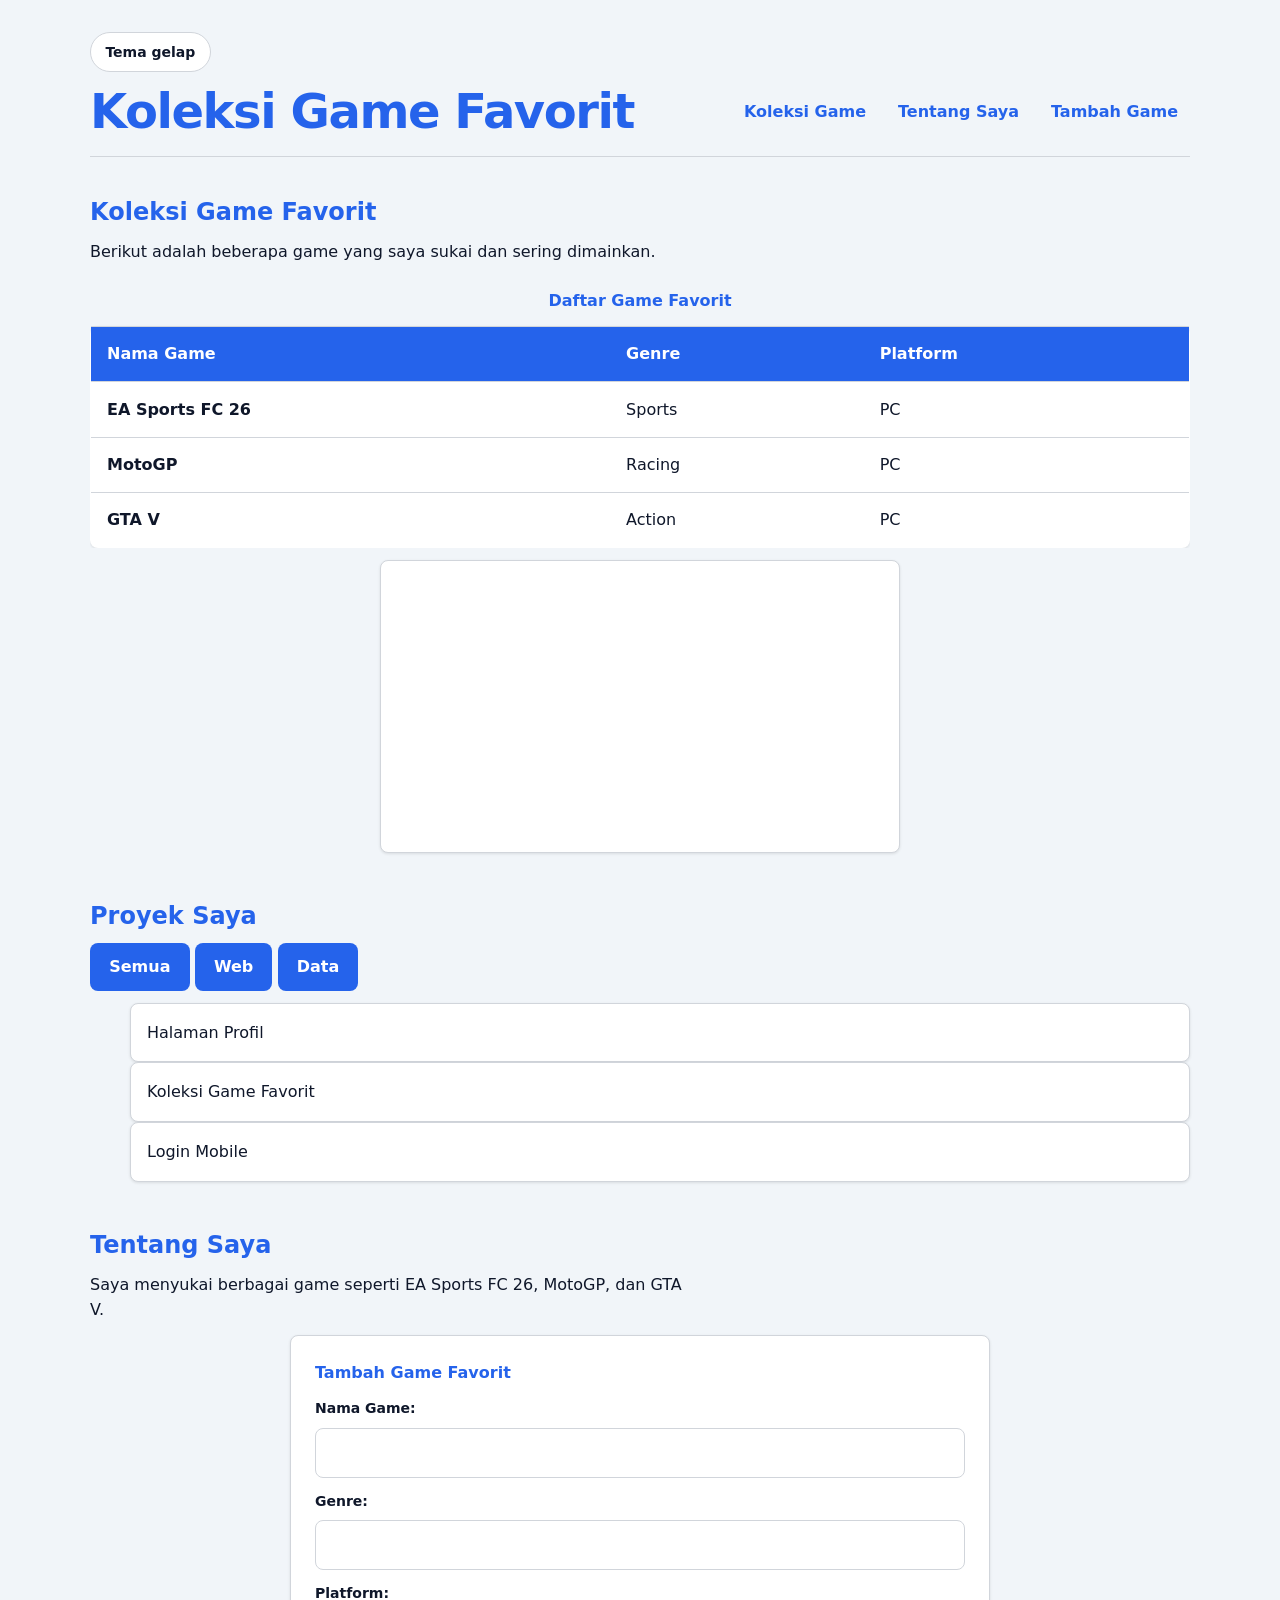
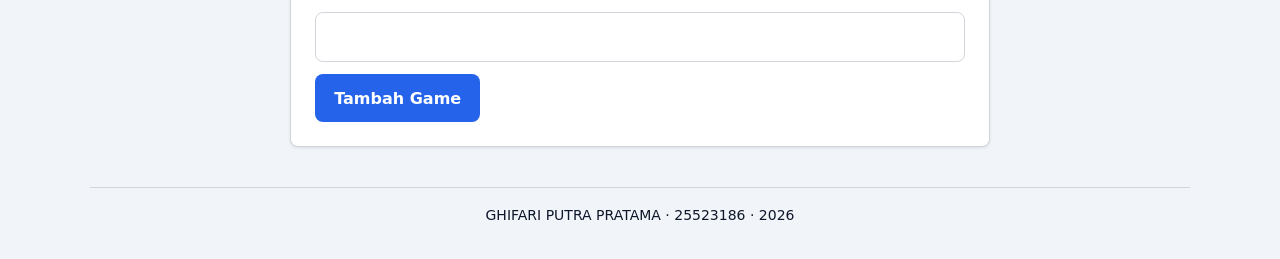
<file: worksheet-p9/profil.html>
<!DOCTYPE html>
<html lang="id">

<head>
    <meta charset="utf-8">
    <meta name="viewport" content="width=device-width, initial-scale=1.0">
    <title>Koleksi Game Favorit</title>

    <link rel="stylesheet" href="tokens.css">
    <link rel="stylesheet" href="base.css">
    <link rel="stylesheet" href="layout.css">
    <link rel="stylesheet" href="komponen.css">
    <link rel="stylesheet" href="tema.css">
    <link rel="stylesheet" href="responsif.css">
</head>

<body>

    <div class="page">

        <header class="navbar">

            <input type="checkbox" id="tema" class="pengalih-tema">
            <label for="tema" class="tombol-tema">Tema gelap</label>

            <div class="header-baris">

                <h1 id="judul-halaman"></h1>

                <nav aria-label="Navigasi utama">
                    <ul>
                        <li><a href="#koleksi">Koleksi Game</a></li>
                        <li><a href="#tentang">Tentang Saya</a></li>
                        <li><a href="#tambah">Tambah Game</a></li>
                    </ul>
                </nav>

            </div>

        </header>

        <div class="isi">

            <main class="utama">

                <section id="koleksi">

                    <h2 id="judul-koleksi"></h2>

                    <p id="deskripsi-koleksi"></p>

                    <div class="katalog">

                        <div class="table-wrap">

                            <table class="kartu papan">

                                <caption>Daftar Game Favorit</caption>

                                <thead>
                                    <tr>
                                        <th scope="col">Nama Game</th>
                                        <th scope="col">Genre</th>
                                        <th scope="col">Platform</th>
                                    </tr>
                                </thead>

                                <tbody id="daftar-game"></tbody>

                            </table>

                        </div>

                    </div>

                    <figure class="slideshow">

                        <div class="slide">
                            <img
                                src="ea-sports-fc-26.jpg"
                                alt="Sampul game EA Sports FC 26"
                                width="640"
                                height="360"
                                loading="lazy">

                            <span class="nama-slide"></span>
                        </div>

                        <div class="slide">
                            <img
                                src="motogp.jpg"
                                alt="Sampul game MotoGP"
                                width="640"
                                height="360"
                                loading="lazy">

                            <span class="nama-slide"></span>
                        </div>

                        <div class="slide">
                            <img
                                src="gta-v.jpg"
                                alt="Sampul game GTA V"
                                width="640"
                                height="360"
                                loading="lazy">

                            <span class="nama-slide"></span>
                        </div>

                    </figure>

                </section>

                <section id="proyek">

                    <h2>Proyek Saya</h2>

                    <div id="filter">
                        <button type="button" data-kategori="semua" class="aktif">
                            Semua
                        </button>

                        <button type="button" data-kategori="web">
                            Web
                        </button>

                        <button type="button" data-kategori="data">
                            Data
                        </button>
                    </div>

                    <ul id="daftar"></ul>

                    <p id="pesan-kosong" hidden>
                        Tidak ada proyek pada kategori itu.
                    </p>

                </section>

                <section id="tentang">

                    <h2>Tentang Saya</h2>

                    <p id="tentang-saya"></p>

                    <div id="tambah">

                        <h3>Tambah Game Favorit</h3>

                        <form id="form-game">

                            <div class="form-kolom">

                                <label for="nama-game">Nama Game:</label>

                                <input
                                    type="text"
                                    id="nama-game"
                                    name="nama-game"
                                    required
                                    aria-describedby="galat-nama-game">

                                <p
                                    class="pesan-galat"
                                    id="galat-nama-game"
                                    aria-live="polite">
                                    Isi nama game.
                                </p>

                            </div>

                            <div class="form-kolom">

                                <label for="genre">Genre:</label>

                                <input
                                    type="text"
                                    id="genre"
                                    name="genre"
                                    required
                                    aria-describedby="galat-genre">

                                <p
                                    class="pesan-galat"
                                    id="galat-genre"
                                    aria-live="polite">
                                    Isi genre game.
                                </p>

                            </div>

                            <div class="form-kolom">

                                <label for="platform">Platform:</label>

                                <input
                                    type="text"
                                    id="platform"
                                    name="platform"
                                    required
                                    aria-describedby="galat-platform">

                                <p
                                    class="pesan-galat"
                                    id="galat-platform"
                                    aria-live="polite">
                                    Isi platform game.
                                </p>

                            </div>

                            <button type="submit">
                                Tambah Game
                            </button>

                        </form>

                    </div>

                </section>

            </main>

        </div>

        <footer>

            <p>
                GHIFARI PUTRA PRATAMA · 25523186 · 2026
            </p>

        </footer>

    </div>

    <script type="module" src="js/app.js"></script>
    <script type="module" src="js/dom.js"></script>

</body>

</html>
</file>
<file: worksheet-p10/tokens.css>
:root {
    /* Primitive tokens */
    --blue-700: #2563EB;
    --blue-500: #3B82F6;
    --blue-300: #93C5FD;

    --gray-950: #0F172A;
    --gray-800: #1E293B;
    --gray-300: #D1D5DB;
    --gray-100: #F1F5F9;
    --white: #FFFFFF;

    --red-700: #B00020;

    --space-1: 0.25rem;
    --space-2: 0.5rem;
    --space-3: 0.75rem;
    --space-4: 1rem;
    --space-6: 1.5rem;

    --radius-md: 0.5rem;
    --radius-full: 999px;

    --shadow-1: 0 1px 3px rgba(0, 0, 0, 0.10);

    --text-sm: 0.875rem;
    --text-md: 1rem;
    --text-xl: 1.5rem;
    --text-3xl: 2.25rem;

    /* Semantic tokens */
    --color-bg: var(--gray-100);
    --color-fg: var(--gray-950);
    --color-surface: var(--white);
    --color-border: var(--gray-300);
    --color-primary: var(--blue-700);
    --color-danger: var(--red-700);
    --color-focus: var(--blue-700);

    --card-pad: var(--space-4);
    --section-gap: var(--space-6);
}
</file>
<file: worksheet-p10/base.css>
*, *::before, *::after {
    box-sizing: border-box;
}

* {
    margin: 0;
}

html {
    font-size: 100%;
    scroll-behavior: smooth;
}

body {
    min-height: 100vh;
    font-family: system-ui, "Segoe UI", Roboto, sans-serif;
    font-size: var(--text-md);
    line-height: 1.6;
    color: var(--color-fg);
    background: var(--color-bg);
    padding: var(--space-4);
    transition:
        background-color 0.25s ease,
        color 0.25s ease;
}

img {
    max-width: 100%;
    height: auto;
    display: block;
}

h1 {
    font-size: clamp(2rem, 5vw, 3rem);
    line-height: 1.15;
    letter-spacing: -0.03em;
}

h2 {
    font-size: var(--text-xl);
    line-height: 1.25;
}

h3 {
    font-size: var(--text-md);
}

p {
    color: var(--color-fg);
}

main p {
    max-width: 60ch;
}

button,
input,
select,
textarea {
    font: inherit;
}
</file>
<file: worksheet-p10/layout.css>
header {
    max-width: 1100px;
    margin-inline: auto;
    padding-block: var(--space-4);
    border-bottom: 1px solid var(--color-border);
}

.header-baris {
    display: flex;
    align-items: center;
    justify-content: space-between;
    gap: var(--space-4);
    flex-wrap: wrap;
}

header h1 {
    color: var(--color-primary);
}

nav ul {
    display: flex;
    align-items: center;
    gap: var(--space-2);
    list-style: none;
    padding: 0;
    flex-wrap: wrap;
}

nav a {
    display: inline-block;
    padding: var(--space-2) var(--space-3);
    border-radius: var(--radius-md);
    color: var(--color-primary);
    text-decoration: none;
    font-weight: 600;
    transition: 0.2s ease;
}

nav a:hover {
    background: var(--color-primary);
    color: var(--color-surface);
}

main {
    max-width: 1100px;
    margin-inline: auto;
    display: flex;
    flex-direction: column;
    gap: 3rem;
    padding-block: 2.5rem;
}

section {
    display: flex;
    flex-direction: column;
    gap: var(--space-3);
}

section h2 {
    color: var(--color-primary);
}

.katalog {
    display: flex;
    flex-wrap: wrap;
    gap: var(--space-4);
    width: 100%;
}

.kartu {
    flex: 1 1 16rem;
    width: 100%;
    background: var(--color-surface);
    border: 1px solid var(--color-border);
    border-radius: var(--radius-md);
    box-shadow: var(--shadow-1);
    padding: var(--card-pad);
    overflow: hidden;
}

figure {
    width: 100%;
    max-width: 520px;
    margin-inline: auto;
    display: flex;
    flex-direction: column;
    gap: var(--space-2);
}

figure img {
    width: 100%;
    height: auto;
    max-width: 100%;
    border-radius: var(--radius-md);
    border: 1px solid var(--color-border);
    box-shadow: var(--shadow-1);
}

figcaption {
    text-align: center;
    font-size: var(--text-sm);
    font-weight: 600;
}

#tambah {
    width: 100%;
    max-width: 700px;
    margin-inline: auto;
    padding: 1.5rem;
    background: var(--color-surface);
    border: 1px solid var(--color-border);
    border-radius: var(--radius-md);
    box-shadow: var(--shadow-1);
}

#tambah h3 {
    margin-bottom: var(--space-3);
    color: var(--color-primary);
}

footer {
    max-width: 1100px;
    margin-inline: auto;
    padding-block: var(--space-4);
    border-top: 1px solid var(--color-border);
    text-align: center;
    font-size: var(--text-sm);
}
</file>
<file: worksheet-p10/komponen.css>
table {
    width: 100%;
    border-collapse: collapse;
    overflow: hidden;
    border-radius: var(--radius-md);
}

caption {
    padding: var(--space-3);
    font-weight: 700;
    color: var(--color-primary);
}

th,
td {
    padding: 0.9rem 1rem;
    text-align: left;
    border-bottom: 1px solid var(--color-border);
}

thead th {
    background: var(--color-primary);
    color: var(--color-surface);
}

tbody tr:last-child th,
tbody tr:last-child td {
    border-bottom: 0;
}

tbody tr:hover {
    background: var(--color-bg);
}

.form-kolom {
    display: flex;
    flex-direction: column;
    gap: var(--space-2);
    margin-bottom: var(--space-3);
}

.form-kolom label {
    font-size: var(--text-sm);
    font-weight: 600;
}

.form-kolom input,
.form-kolom select,
.form-kolom textarea {
    width: 100%;
    font: inherit;
    padding: 0.7rem 0.8rem;
    border: 1px solid var(--color-border);
    border-radius: var(--radius-md);
    background: var(--color-surface);
    color: var(--color-fg);
}

.form-kolom input:focus,
.form-kolom select:focus,
.form-kolom textarea:focus {
    border-color: var(--color-primary);
}

button {
    font: inherit;
    padding: 0.7rem 1.2rem;
    border: 0;
    border-radius: var(--radius-md);
    background: var(--color-primary);
    color: var(--color-surface);
    font-weight: 700;
    cursor: pointer;
    transition: 0.2s ease;
}

button:hover {
    transform: translateY(-1px);
    opacity: 0.9;
}

:focus-visible {
    outline: 2px solid var(--color-focus);
    outline-offset: 3px;
}

input:user-invalid {
    border-color: var(--color-danger);
    border-width: 2px;
}

.pesan-galat {
    display: none;
    color: var(--color-danger);
    font-size: var(--text-sm);
}

.form-kolom:has(input:user-invalid) .pesan-galat {
    display: block;
}

/* P10: kartu artikel dari API publik */
.daftar-notisia {
    display: grid;
    grid-template-columns: repeat(auto-fit, minmax(min(100%, 16rem), 1fr));
    gap: var(--space-3);
    margin-top: var(--space-3);
}

.kartu-notisia {
    padding: var(--space-4);
    border: 1px solid var(--color-border);
    border-radius: var(--radius-md);
    background: var(--color-surface);
    overflow-wrap: anywhere;
}

.kartu-notisia h3 {
    margin-top: 0;
    color: var(--color-primary);
}

.metadata-notisia {
    font-size: var(--text-sm);
    opacity: 0.8;
}
</file>
<file: worksheet-p10/tema.css>
/* ==============================
   TOGGLE TEMA
   ============================== */

.pengalih-tema {
    position: absolute;
    width: 1px;
    height: 1px;
    opacity: 0;
    overflow: hidden;
}

.tombol-tema {
    display: inline-flex;
    align-items: center;
    justify-content: center;
    width: fit-content;
    margin-bottom: var(--space-3);
    padding: 0.5rem 0.9rem;
    border: 1px solid var(--color-border);
    border-radius: var(--radius-full);
    background: var(--color-surface);
    color: var(--color-fg);
    font-size: var(--text-sm);
    font-weight: 600;
    cursor: pointer;
    transition: 0.2s ease;
}

.tombol-tema:hover {
    border-color: var(--color-primary);
    color: var(--color-primary);
}

/* ==============================
   TEMA TERANG DEFAULT
   ============================== */

:root:has(#tema:not(:checked)) {
    --color-bg: var(--gray-100);
    --color-fg: var(--gray-950);
    --color-surface: var(--white);
    --color-border: var(--gray-300);
    --color-primary: var(--blue-700);
    --color-danger: var(--red-700);
    --color-focus: var(--blue-700);
}

/* ==============================
   TEMA GELAP MANUAL
   ============================== */

:root:has(#tema:checked) {
    --color-bg: var(--gray-950);
    --color-fg: var(--gray-100);
    --color-surface: var(--gray-800);
    --color-border: var(--gray-300);
    --color-primary: var(--blue-300);
    --color-danger: #FF6B6B;
    --color-focus: var(--blue-300);
}

/* ==============================
   TRANSISI
   ============================== */

body,
.kartu,
#tambah,
.form-kolom input,
.form-kolom select,
.form-kolom textarea,
.tombol-tema {
    transition:
        background-color 0.25s ease,
        color 0.25s ease,
        border-color 0.25s ease;
}
/* ==============================
   SLIDESHOW GAME
   ============================== */

.slideshow {
    position: relative;
    width: 100%;
    max-width: 520px;
    margin-inline: auto;
    aspect-ratio: 16 / 9;
    overflow: hidden;
    border-radius: var(--radius-md);
    border: 1px solid var(--color-border);
    box-shadow: var(--shadow-1);
    background: var(--color-surface);
}

.slide {
    position: absolute;
    inset: 0;
    opacity: 0;
    animation: pergantian-slide 12s infinite;
}

.slide:nth-child(1) {
    animation-delay: 0s;
}

.slide:nth-child(2) {
    animation-delay: 4s;
}

.slide:nth-child(3) {
    animation-delay: 8s;
}

.slide img {
    width: 100%;
    height: 100%;
    object-fit: cover;
}

.slide span {
    position: absolute;
    left: 0;
    right: 0;
    bottom: 0;
    padding: 0.7rem 1rem;
    background: rgb(0 0 0 / 65%);
    color: #ffffff;
    text-align: center;
    font-weight: 700;
}

@keyframes pergantian-slide {

    0% {
        opacity: 0;
    }

    8% {
        opacity: 1;
    }

    30% {
        opacity: 1;
    }

    38% {
        opacity: 0;
    }

    100% {
        opacity: 0;
    }
}
</file>
<file: worksheet-p10/responsif.css>
/* Dasar: berlaku di semua lebar */
body {
    width: 100%;
    min-width: 0;
}

.isi {
    grid-template-columns: 1fr;
    gap: var(--space-4);
}

.katalog {
    grid-template-columns: 1fr;
    gap: var(--space-4);
}

img {
    max-width: 100%;
    height: auto;
}

table {
    width: 100%;
}

/* Tablet: galeri dua kolom */
@media (min-width: 48rem) {
    .katalog {
        grid-template-columns: repeat(2, 1fr);
    }
}

/* Desktop: galeri tiga kolom */
@media (min-width: 60rem) {
    .katalog {
        grid-template-columns: repeat(3, 1fr);
    }
}

.table-wrap {
    width: 100%;
    overflow-x: auto;
}
</file>
<file: worksheet-p11/tokens.css>
:root {
    /* Primitive tokens */
    --blue-700: #2563EB;
    --blue-500: #3B82F6;
    --blue-300: #93C5FD;

    --gray-950: #0F172A;
    --gray-800: #1E293B;
    --gray-300: #D1D5DB;
    --gray-100: #F1F5F9;
    --white: #FFFFFF;

    --red-700: #B00020;

    --space-1: 0.25rem;
    --space-2: 0.5rem;
    --space-3: 0.75rem;
    --space-4: 1rem;
    --space-6: 1.5rem;

    --radius-md: 0.5rem;
    --radius-full: 999px;

    --shadow-1: 0 1px 3px rgba(0, 0, 0, 0.10);

    --text-sm: 0.875rem;
    --text-md: 1rem;
    --text-xl: 1.5rem;
    --text-3xl: 2.25rem;

    /* Semantic tokens */
    --color-bg: var(--gray-100);
    --color-fg: var(--gray-950);
    --color-surface: var(--white);
    --color-border: var(--gray-300);
    --color-primary: var(--blue-700);
    --color-danger: var(--red-700);
    --color-focus: var(--blue-700);

    --card-pad: var(--space-4);
    --section-gap: var(--space-6);
}
</file>
<file: worksheet-p11/base.css>
*, *::before, *::after {
    box-sizing: border-box;
}

* {
    margin: 0;
}

html {
    font-size: 100%;
    scroll-behavior: smooth;
}

body {
    min-height: 100vh;
    font-family: system-ui, "Segoe UI", Roboto, sans-serif;
    font-size: var(--text-md);
    line-height: 1.6;
    color: var(--color-fg);
    background: var(--color-bg);
    padding: var(--space-4);
    transition:
        background-color 0.25s ease,
        color 0.25s ease;
}

img {
    max-width: 100%;
    height: auto;
    display: block;
}

h1 {
    font-size: clamp(2rem, 5vw, 3rem);
    line-height: 1.15;
    letter-spacing: -0.03em;
}

h2 {
    font-size: var(--text-xl);
    line-height: 1.25;
}

h3 {
    font-size: var(--text-md);
}

p {
    color: var(--color-fg);
}

main p {
    max-width: 60ch;
}

button,
input,
select,
textarea {
    font: inherit;
}
</file>
<file: worksheet-p11/layout.css>
header {
    max-width: 1100px;
    margin-inline: auto;
    padding-block: var(--space-4);
    border-bottom: 1px solid var(--color-border);
}

.header-baris {
    display: flex;
    align-items: center;
    justify-content: space-between;
    gap: var(--space-4);
    flex-wrap: wrap;
}

header h1 {
    color: var(--color-primary);
}

nav ul {
    display: flex;
    align-items: center;
    gap: var(--space-2);
    list-style: none;
    padding: 0;
    flex-wrap: wrap;
}

nav a {
    display: inline-block;
    padding: var(--space-2) var(--space-3);
    border-radius: var(--radius-md);
    color: var(--color-primary);
    text-decoration: none;
    font-weight: 600;
    transition: 0.2s ease;
}

nav a:hover {
    background: var(--color-primary);
    color: var(--color-surface);
}

main {
    max-width: 1100px;
    margin-inline: auto;
    display: flex;
    flex-direction: column;
    gap: 3rem;
    padding-block: 2.5rem;
}

section {
    display: flex;
    flex-direction: column;
    gap: var(--space-3);
}

section h2 {
    color: var(--color-primary);
}

.katalog {
    display: flex;
    flex-wrap: wrap;
    gap: var(--space-4);
    width: 100%;
}

.kartu {
    flex: 1 1 16rem;
    width: 100%;
    background: var(--color-surface);
    border: 1px solid var(--color-border);
    border-radius: var(--radius-md);
    box-shadow: var(--shadow-1);
    padding: var(--card-pad);
    overflow: hidden;
}

figure {
    width: 100%;
    max-width: 520px;
    margin-inline: auto;
    display: flex;
    flex-direction: column;
    gap: var(--space-2);
}

figure img {
    width: 100%;
    height: auto;
    max-width: 100%;
    border-radius: var(--radius-md);
    border: 1px solid var(--color-border);
    box-shadow: var(--shadow-1);
}

figcaption {
    text-align: center;
    font-size: var(--text-sm);
    font-weight: 600;
}

#tambah {
    width: 100%;
    max-width: 700px;
    margin-inline: auto;
    padding: 1.5rem;
    background: var(--color-surface);
    border: 1px solid var(--color-border);
    border-radius: var(--radius-md);
    box-shadow: var(--shadow-1);
}

#tambah h3 {
    margin-bottom: var(--space-3);
    color: var(--color-primary);
}

footer {
    max-width: 1100px;
    margin-inline: auto;
    padding-block: var(--space-4);
    border-top: 1px solid var(--color-border);
    text-align: center;
    font-size: var(--text-sm);
}
</file>
<file: worksheet-p11/komponen.css>
table {
    width: 100%;
    border-collapse: collapse;
    overflow: hidden;
    border-radius: var(--radius-md);
}

caption {
    padding: var(--space-3);
    font-weight: 700;
    color: var(--color-primary);
}

th,
td {
    padding: 0.9rem 1rem;
    text-align: left;
    border-bottom: 1px solid var(--color-border);
}

thead th {
    background: var(--color-primary);
    color: var(--color-surface);
}

tbody tr:last-child th,
tbody tr:last-child td {
    border-bottom: 0;
}

tbody tr:hover {
    background: var(--color-bg);
}

.form-kolom {
    display: flex;
    flex-direction: column;
    gap: var(--space-2);
    margin-bottom: var(--space-3);
}

.form-kolom label {
    font-size: var(--text-sm);
    font-weight: 600;
}

.form-kolom input,
.form-kolom select,
.form-kolom textarea {
    width: 100%;
    font: inherit;
    padding: 0.7rem 0.8rem;
    border: 1px solid var(--color-border);
    border-radius: var(--radius-md);
    background: var(--color-surface);
    color: var(--color-fg);
}

.form-kolom input:focus,
.form-kolom select:focus,
.form-kolom textarea:focus {
    border-color: var(--color-primary);
}

button {
    font: inherit;
    padding: 0.7rem 1.2rem;
    border: 0;
    border-radius: var(--radius-md);
    background: var(--color-primary);
    color: var(--color-surface);
    font-weight: 700;
    cursor: pointer;
    transition: 0.2s ease;
}

button:hover {
    transform: translateY(-1px);
    opacity: 0.9;
}

:focus-visible {
    outline: 2px solid var(--color-focus);
    outline-offset: 3px;
}

input:user-invalid {
    border-color: var(--color-danger);
    border-width: 2px;
}

.pesan-galat {
    display: none;
    color: var(--color-danger);
    font-size: var(--text-sm);
}

.form-kolom:has(input:user-invalid) .pesan-galat {
    display: block;
}
</file>
<file: worksheet-p11/tema.css>
/* ==============================
   TOGGLE TEMA
   ============================== */

.pengalih-tema {
    position: absolute;
    width: 1px;
    height: 1px;
    opacity: 0;
    overflow: hidden;
}

.tombol-tema {
    display: inline-flex;
    align-items: center;
    justify-content: center;
    width: fit-content;
    margin-bottom: var(--space-3);
    padding: 0.5rem 0.9rem;
    border: 1px solid var(--color-border);
    border-radius: var(--radius-full);
    background: var(--color-surface);
    color: var(--color-fg);
    font-size: var(--text-sm);
    font-weight: 600;
    cursor: pointer;
    transition: 0.2s ease;
}

.tombol-tema:hover {
    border-color: var(--color-primary);
    color: var(--color-primary);
}

/* ==============================
   TEMA TERANG DEFAULT
   ============================== */

:root:has(#tema:not(:checked)) {
    --color-bg: var(--gray-100);
    --color-fg: var(--gray-950);
    --color-surface: var(--white);
    --color-border: var(--gray-300);
    --color-primary: var(--blue-700);
    --color-danger: var(--red-700);
    --color-focus: var(--blue-700);
}

/* ==============================
   TEMA GELAP MANUAL
   ============================== */

:root:has(#tema:checked) {
    --color-bg: var(--gray-950);
    --color-fg: var(--gray-100);
    --color-surface: var(--gray-800);
    --color-border: var(--gray-300);
    --color-primary: var(--blue-300);
    --color-danger: #FF6B6B;
    --color-focus: var(--blue-300);
}

/* ==============================
   TRANSISI
   ============================== */

body,
.kartu,
#tambah,
.form-kolom input,
.form-kolom select,
.form-kolom textarea,
.tombol-tema {
    transition:
        background-color 0.25s ease,
        color 0.25s ease,
        border-color 0.25s ease;
}
/* ==============================
   SLIDESHOW GAME
   ============================== */

.slideshow {
    position: relative;
    width: 100%;
    max-width: 520px;
    margin-inline: auto;
    aspect-ratio: 16 / 9;
    overflow: hidden;
    border-radius: var(--radius-md);
    border: 1px solid var(--color-border);
    box-shadow: var(--shadow-1);
    background: var(--color-surface);
}

.slide {
    position: absolute;
    inset: 0;
    opacity: 0;
    animation: pergantian-slide 12s infinite;
}

.slide:nth-child(1) {
    animation-delay: 0s;
}

.slide:nth-child(2) {
    animation-delay: 4s;
}

.slide:nth-child(3) {
    animation-delay: 8s;
}

.slide img {
    width: 100%;
    height: 100%;
    object-fit: cover;
}

.slide span {
    position: absolute;
    left: 0;
    right: 0;
    bottom: 0;
    padding: 0.7rem 1rem;
    background: rgb(0 0 0 / 65%);
    color: #ffffff;
    text-align: center;
    font-weight: 700;
}

@keyframes pergantian-slide {

    0% {
        opacity: 0;
    }

    8% {
        opacity: 1;
    }

    30% {
        opacity: 1;
    }

    38% {
        opacity: 0;
    }

    100% {
        opacity: 0;
    }
}
</file>
<file: worksheet-p11/responsif.css>
/* Dasar: berlaku di semua lebar */
body {
    width: 100%;
    min-width: 0;
}

.isi {
    grid-template-columns: 1fr;
    gap: var(--space-4);
}

.katalog {
    grid-template-columns: 1fr;
    gap: var(--space-4);
}

img {
    max-width: 100%;
    height: auto;
}

table {
    width: 100%;
}

/* Tablet: galeri dua kolom */
@media (min-width: 48rem) {
    .katalog {
        grid-template-columns: repeat(2, 1fr);
    }
}

/* Desktop: galeri tiga kolom */
@media (min-width: 60rem) {
    .katalog {
        grid-template-columns: repeat(3, 1fr);
    }
}

.table-wrap {
    width: 100%;
    overflow-x: auto;
}
</file>
<file: worksheet-p4/tokens.css>
:root {
    /* Primitive tokens */
    --blue-700: #2563EB;
    --blue-500: #3B82F6;
    --blue-300: #93C5FD;

    --gray-950: #0F172A;
    --gray-800: #1E293B;
    --gray-300: #D1D5DB;
    --gray-100: #F1F5F9;
    --white: #FFFFFF;

    --red-700: #B00020;

    --space-1: 0.25rem;
    --space-2: 0.5rem;
    --space-3: 0.75rem;
    --space-4: 1rem;
    --space-6: 1.5rem;

    --radius-md: 0.5rem;
    --radius-full: 999px;

    --shadow-1: 0 1px 3px rgba(0, 0, 0, 0.10);

    --text-sm: 0.875rem;
    --text-md: 1rem;
    --text-xl: 1.5rem;
    --text-3xl: 2.25rem;

    /* Semantic tokens */
    --color-bg: var(--gray-100);
    --color-fg: var(--gray-950);
    --color-surface: var(--white);
    --color-border: var(--gray-300);
    --color-primary: var(--blue-700);
    --color-danger: var(--red-700);
    --color-focus: var(--blue-700);

    --card-pad: var(--space-4);
    --section-gap: var(--space-6);
}
</file>
<file: worksheet-p4/base.css>
*, *::before, *::after {
    box-sizing: border-box;
}

* {
    margin: 0;
}

html {
    font-size: 100%;
    scroll-behavior: smooth;
}

body {
    min-height: 100vh;
    font-family: system-ui, "Segoe UI", Roboto, sans-serif;
    font-size: var(--text-md);
    line-height: 1.6;
    color: var(--color-fg);
    background: var(--color-bg);
    padding: var(--space-4);
    transition:
        background-color 0.25s ease,
        color 0.25s ease;
}

img {
    max-width: 100%;
    height: auto;
    display: block;
}

h1 {
    font-size: clamp(2rem, 5vw, 3rem);
    line-height: 1.15;
    letter-spacing: -0.03em;
}

h2 {
    font-size: var(--text-xl);
    line-height: 1.25;
}

h3 {
    font-size: var(--text-md);
}

p {
    color: var(--color-fg);
}

#tentang p {
    width: 100%;
    max-width: none;
}

button,
input,
select,
textarea {
    font: inherit;
}
</file>
<file: worksheet-p4/layout.css>
.page {
    display: grid;
    grid-template-rows: auto 1fr auto;
    min-height: 100dvh;
    width: 100%;
    max-width: 1400px;
    margin-inline: auto;
}

.navbar {
    max-width: 1100px;
    width: 100%;
    margin-inline: auto;
    padding-block: var(--space-4);
    border-bottom: 1px solid var(--color-border);
}

.header-baris {
    display: flex;
    align-items: center;
    justify-content: space-between;
    gap: var(--space-4);
    flex-wrap: wrap;
}

.navbar h1 {
    color: var(--color-primary);
}

nav ul {
    display: flex;
    align-items: center;
    gap: var(--space-2);
    list-style: none;
    padding: 0;
    flex-wrap: wrap;
}

nav a {
    display: inline-block;
    padding: var(--space-2) var(--space-3);
    border-radius: var(--radius-md);
    color: var(--color-primary);
    text-decoration: none;
    font-weight: 600;
    transition: 0.2s ease;
}

nav a:hover {
    background: var(--color-primary);
    color: var(--color-surface);
}

.isi {
    display: grid;
    grid-template-columns: 1fr;
    gap: var(--space-6);
    width: 100%;
}

.sisi h2 {
    color: var(--color-primary);
}

.sisi nav ul {
    display: flex;
    flex-direction: column;
    align-items: stretch;
}

.utama {
    display: flex;
    flex-direction: column;
    gap: 3rem;
    min-width: 0;
    width: 100%;
}

section {
    display: flex;
    flex-direction: column;
    gap: var(--space-3);
}

section h2 {
    color: var(--color-primary);
}

.katalog {
    display: grid;
    grid-template-columns: repeat(auto-fit, minmax(16rem, 1fr));
    gap: var(--space-4);
    width: 100%;
}

.kartu {
    width: 100%;
    background: var(--color-surface);
    border: 1px solid var(--color-border);
    border-radius: var(--radius-md);
    box-shadow: var(--shadow-1);
    padding: var(--card-pad);
    overflow: hidden;
}

figure {
    position: relative;
    width: 100%;
    max-width: 520px;
    aspect-ratio: 16 / 9;
    margin-inline: auto;
    overflow: hidden;
}

figure img {
    width: 100%;
    height: auto;
    max-width: 100%;
    border-radius: var(--radius-md);
    border: 1px solid var(--color-border);
    box-shadow: var(--shadow-1);
}

figcaption {
    text-align: center;
    font-size: var(--text-sm);
    font-weight: 600;
}

#tambah {
    width: 100%;
    max-width: 100%;
    margin-inline: auto;
    padding: 1.5rem;
    background: var(--color-surface);
    border: 1px solid var(--color-border);
    border-radius: var(--radius-md);
    box-shadow: var(--shadow-1);
}

#tambah h3 {
    margin-bottom: var(--space-3);
    color: var(--color-primary);
}

footer {
    max-width: 1100px;
    width: 100%;
    margin-inline: auto;
    padding-block: var(--space-4);
    border-top: 1px solid var(--color-border);
    text-align: center;
    font-size: var(--text-sm);
}

#tentang p {
    max-width: none;
    width: 100%;
}
</file>
<file: worksheet-p4/komponen.css>
table {
    width: 100%;
    border-collapse: collapse;
    overflow: hidden;
    border-radius: var(--radius-md);
    table-layout: fixed;
}

caption {
    padding: var(--space-3);
    font-weight: 700;
    color: var(--color-primary);
}

th,
td {
    padding: 0.9rem 1rem;
    text-align: left;
    border-bottom: 1px solid var(--color-border);
    overflow-wrap: anywhere;
}

thead th {
    background: var(--color-primary);
    color: var(--color-surface);
}

tbody tr:last-child th,
tbody tr:last-child td {
    border-bottom: 0;
}

tbody tr:hover {
    background: var(--color-bg);
}

.form-kolom {
    display: flex;
    flex-direction: column;
    gap: var(--space-2);
    margin-bottom: var(--space-3);
}

.form-kolom label {
    font-size: var(--text-sm);
    font-weight: 600;
}

.form-kolom input,
.form-kolom select,
.form-kolom textarea {
    width: 100%;
    font: inherit;
    padding: 0.7rem 0.8rem;
    border: 1px solid var(--color-border);
    border-radius: var(--radius-md);
    background: var(--color-surface);
    color: var(--color-fg);
}

.form-kolom input:focus,
.form-kolom select:focus,
.form-kolom textarea:focus {
    border-color: var(--color-primary);
}

button {
    font: inherit;
    padding: 0.7rem 1.2rem;
    border: 0;
    border-radius: var(--radius-md);
    background: var(--color-primary);
    color: var(--color-surface);
    font-weight: 700;
    cursor: pointer;
    transition: 0.2s ease;
}

button:hover {
    transform: translateY(-1px);
    opacity: 0.9;
}

:focus-visible {
    outline: 2px solid var(--color-focus);
    outline-offset: 3px;
}

input:user-invalid {
    border-color: var(--color-danger);
    border-width: 2px;
}

.pesan-galat {
    display: none;
    color: var(--color-danger);
    font-size: var(--text-sm);
}

.form-kolom:has(input:user-invalid) .pesan-galat {
    display: block;
}

.galeri {
    display: grid;
    grid-template-columns: repeat(auto-fit, minmax(16rem, 1fr));
    gap: var(--space-4);
}
</file>
<file: worksheet-p4/tema.css>
.slide {
    position: absolute;
    inset: 0;
    opacity: 0;
    overflow: hidden;
    border-radius: var(--radius-md);
    border: 1px solid var(--color-border);
    box-shadow: var(--shadow-1);
    background: var(--color-surface);
    animation: pergantian-slide 12s infinite;
}

.slide:nth-child(1) {
    animation-delay: 0s;
}

.slide:nth-child(2) {
    animation-delay: 4s;
}

.slide:nth-child(3) {
    animation-delay: 8s;
}

.slide img {
    width: 100%;
    height: 100%;
    object-fit: cover;
}

@keyframes pergantian-slide {
    0% {
        opacity: 0;
    }

    8% {
        opacity: 1;
    }

    30% {
        opacity: 1;
    }

    38% {
        opacity: 0;
    }

    100% {
        opacity: 0;
    }
}

.slideshow {
    position: relative;
    width: 100%;
    max-width: 520px;
    aspect-ratio: 16 / 9;
    margin-inline: auto;
    overflow: hidden;
}
</file>
<file: worksheet-p5/tokens.css>
:root {
    /* Primitive tokens */
    --blue-700: #2563EB;
    --blue-500: #3B82F6;
    --blue-300: #93C5FD;

    --gray-950: #0F172A;
    --gray-800: #1E293B;
    --gray-300: #D1D5DB;
    --gray-100: #F1F5F9;
    --white: #FFFFFF;

    --red-700: #B00020;

    --space-1: 0.25rem;
    --space-2: 0.5rem;
    --space-3: 0.75rem;
    --space-4: 1rem;
    --space-6: 1.5rem;

    --radius-md: 0.5rem;
    --radius-full: 999px;

    --shadow-1: 0 1px 3px rgba(0, 0, 0, 0.10);

    --text-sm: 0.875rem;
    --text-md: 1rem;
    --text-xl: 1.5rem;
    --text-3xl: 2.25rem;

    /* Semantic tokens */
    --color-bg: var(--gray-100);
    --color-fg: var(--gray-950);
    --color-surface: var(--white);
    --color-border: var(--gray-300);
    --color-primary: var(--blue-700);
    --color-danger: var(--red-700);
    --color-focus: var(--blue-700);

    --card-pad: var(--space-4);
    --section-gap: var(--space-6);
}
</file>
<file: worksheet-p5/base.css>
*, *::before, *::after {
    box-sizing: border-box;
}

* {
    margin: 0;
}

html {
    font-size: 100%;
    scroll-behavior: smooth;
}

body {
    min-height: 100vh;
    font-family: system-ui, "Segoe UI", Roboto, sans-serif;
    font-size: var(--text-md);
    line-height: 1.6;
    color: var(--color-fg);
    background: var(--color-bg);
    padding: var(--space-4);
    transition:
        background-color 0.25s ease,
        color 0.25s ease;
}

img {
    max-width: 100%;
    height: auto;
    display: block;
}

h1 {
    font-size: clamp(2rem, 5vw, 3rem);
    line-height: 1.15;
    letter-spacing: -0.03em;
}

h2 {
    font-size: var(--text-xl);
    line-height: 1.25;
}

h3 {
    font-size: var(--text-md);
}

p {
    color: var(--color-fg);
}

main p {
    max-width: 60ch;
}

button,
input,
select,
textarea {
    font: inherit;
}
</file>
<file: worksheet-p5/layout.css>
header {
    max-width: 1100px;
    margin-inline: auto;
    padding-block: var(--space-4);
    border-bottom: 1px solid var(--color-border);
}

.header-baris {
    display: flex;
    align-items: center;
    justify-content: space-between;
    gap: var(--space-4);
    flex-wrap: wrap;
}

header h1 {
    color: var(--color-primary);
}

nav ul {
    display: flex;
    align-items: center;
    gap: var(--space-2);
    list-style: none;
    padding: 0;
    flex-wrap: wrap;
}

nav a {
    display: inline-block;
    padding: var(--space-2) var(--space-3);
    border-radius: var(--radius-md);
    color: var(--color-primary);
    text-decoration: none;
    font-weight: 600;
    transition: 0.2s ease;
}

nav a:hover {
    background: var(--color-primary);
    color: var(--color-surface);
}

main {
    max-width: 1100px;
    margin-inline: auto;
    display: flex;
    flex-direction: column;
    gap: 3rem;
    padding-block: 2.5rem;
}

section {
    display: flex;
    flex-direction: column;
    gap: var(--space-3);
}

section h2 {
    color: var(--color-primary);
}

.katalog {
    display: flex;
    flex-wrap: wrap;
    gap: var(--space-4);
    width: 100%;
}

.kartu {
    flex: 1 1 16rem;
    width: 100%;
    background: var(--color-surface);
    border: 1px solid var(--color-border);
    border-radius: var(--radius-md);
    box-shadow: var(--shadow-1);
    padding: var(--card-pad);
    overflow: hidden;
}

figure {
    width: 100%;
    max-width: 520px;
    margin-inline: auto;
    display: flex;
    flex-direction: column;
    gap: var(--space-2);
}

figure img {
    width: 100%;
    height: auto;
    max-width: 100%;
    border-radius: var(--radius-md);
    border: 1px solid var(--color-border);
    box-shadow: var(--shadow-1);
}

figcaption {
    text-align: center;
    font-size: var(--text-sm);
    font-weight: 600;
}

#tambah {
    width: 100%;
    max-width: 700px;
    margin-inline: auto;
    padding: 1.5rem;
    background: var(--color-surface);
    border: 1px solid var(--color-border);
    border-radius: var(--radius-md);
    box-shadow: var(--shadow-1);
}

#tambah h3 {
    margin-bottom: var(--space-3);
    color: var(--color-primary);
}

footer {
    max-width: 1100px;
    margin-inline: auto;
    padding-block: var(--space-4);
    border-top: 1px solid var(--color-border);
    text-align: center;
    font-size: var(--text-sm);
}
</file>
<file: worksheet-p5/komponen.css>
table {
    width: 100%;
    border-collapse: collapse;
    overflow: hidden;
    border-radius: var(--radius-md);
}

caption {
    padding: var(--space-3);
    font-weight: 700;
    color: var(--color-primary);
}

th,
td {
    padding: 0.9rem 1rem;
    text-align: left;
    border-bottom: 1px solid var(--color-border);
}

thead th {
    background: var(--color-primary);
    color: var(--color-surface);
}

tbody tr:last-child th,
tbody tr:last-child td {
    border-bottom: 0;
}

tbody tr:hover {
    background: var(--color-bg);
}

.form-kolom {
    display: flex;
    flex-direction: column;
    gap: var(--space-2);
    margin-bottom: var(--space-3);
}

.form-kolom label {
    font-size: var(--text-sm);
    font-weight: 600;
}

.form-kolom input,
.form-kolom select,
.form-kolom textarea {
    width: 100%;
    font: inherit;
    padding: 0.7rem 0.8rem;
    border: 1px solid var(--color-border);
    border-radius: var(--radius-md);
    background: var(--color-surface);
    color: var(--color-fg);
}

.form-kolom input:focus,
.form-kolom select:focus,
.form-kolom textarea:focus {
    border-color: var(--color-primary);
}

button {
    font: inherit;
    padding: 0.7rem 1.2rem;
    border: 0;
    border-radius: var(--radius-md);
    background: var(--color-primary);
    color: var(--color-surface);
    font-weight: 700;
    cursor: pointer;
    transition: 0.2s ease;
}

button:hover {
    transform: translateY(-1px);
    opacity: 0.9;
}

:focus-visible {
    outline: 2px solid var(--color-focus);
    outline-offset: 3px;
}

input:user-invalid {
    border-color: var(--color-danger);
    border-width: 2px;
}

.pesan-galat {
    display: none;
    color: var(--color-danger);
    font-size: var(--text-sm);
}

.form-kolom:has(input:user-invalid) .pesan-galat {
    display: block;
}
</file>
<file: worksheet-p5/tema.css>
/* ==============================
   TOGGLE TEMA
   ============================== */

.pengalih-tema {
    position: absolute;
    width: 1px;
    height: 1px;
    opacity: 0;
    overflow: hidden;
}

.tombol-tema {
    display: inline-flex;
    align-items: center;
    justify-content: center;
    width: fit-content;
    margin-bottom: var(--space-3);
    padding: 0.5rem 0.9rem;
    border: 1px solid var(--color-border);
    border-radius: var(--radius-full);
    background: var(--color-surface);
    color: var(--color-fg);
    font-size: var(--text-sm);
    font-weight: 600;
    cursor: pointer;
    transition: 0.2s ease;
}

.tombol-tema:hover {
    border-color: var(--color-primary);
    color: var(--color-primary);
}

/* ==============================
   TEMA TERANG DEFAULT
   ============================== */

:root:has(#tema:not(:checked)) {
    --color-bg: var(--gray-100);
    --color-fg: var(--gray-950);
    --color-surface: var(--white);
    --color-border: var(--gray-300);
    --color-primary: var(--blue-700);
    --color-danger: var(--red-700);
    --color-focus: var(--blue-700);
}

/* ==============================
   TEMA GELAP MANUAL
   ============================== */

:root:has(#tema:checked) {
    --color-bg: var(--gray-950);
    --color-fg: var(--gray-100);
    --color-surface: var(--gray-800);
    --color-border: var(--gray-300);
    --color-primary: var(--blue-300);
    --color-danger: #FF6B6B;
    --color-focus: var(--blue-300);
}

/* ==============================
   TRANSISI
   ============================== */

body,
.kartu,
#tambah,
.form-kolom input,
.form-kolom select,
.form-kolom textarea,
.tombol-tema {
    transition:
        background-color 0.25s ease,
        color 0.25s ease,
        border-color 0.25s ease;
}
/* ==============================
   SLIDESHOW GAME
   ============================== */

.slideshow {
    position: relative;
    width: 100%;
    max-width: 520px;
    margin-inline: auto;
    aspect-ratio: 16 / 9;
    overflow: hidden;
    border-radius: var(--radius-md);
    border: 1px solid var(--color-border);
    box-shadow: var(--shadow-1);
    background: var(--color-surface);
}

.slide {
    position: absolute;
    inset: 0;
    opacity: 0;
    animation: pergantian-slide 12s infinite;
}

.slide:nth-child(1) {
    animation-delay: 0s;
}

.slide:nth-child(2) {
    animation-delay: 4s;
}

.slide:nth-child(3) {
    animation-delay: 8s;
}

.slide img {
    width: 100%;
    height: 100%;
    object-fit: cover;
}

.slide span {
    position: absolute;
    left: 0;
    right: 0;
    bottom: 0;
    padding: 0.7rem 1rem;
    background: rgb(0 0 0 / 65%);
    color: #ffffff;
    text-align: center;
    font-weight: 700;
}

@keyframes pergantian-slide {

    0% {
        opacity: 0;
    }

    8% {
        opacity: 1;
    }

    30% {
        opacity: 1;
    }

    38% {
        opacity: 0;
    }

    100% {
        opacity: 0;
    }
}
</file>
<file: worksheet-p6/tokens.css>
:root {
    /* Primitive tokens */
    --blue-700: #2563EB;
    --blue-500: #3B82F6;
    --blue-300: #93C5FD;

    --gray-950: #0F172A;
    --gray-800: #1E293B;
    --gray-300: #D1D5DB;
    --gray-100: #F1F5F9;
    --white: #FFFFFF;

    --red-700: #B00020;

    --space-1: 0.25rem;
    --space-2: 0.5rem;
    --space-3: 0.75rem;
    --space-4: 1rem;
    --space-6: 1.5rem;

    --radius-md: 0.5rem;
    --radius-full: 999px;

    --shadow-1: 0 1px 3px rgba(0, 0, 0, 0.10);

    --text-sm: 0.875rem;
    --text-md: 1rem;
    --text-xl: 1.5rem;
    --text-3xl: 2.25rem;

    /* Semantic tokens */
    --color-bg: var(--gray-100);
    --color-fg: var(--gray-950);
    --color-surface: var(--white);
    --color-border: var(--gray-300);
    --color-primary: var(--blue-700);
    --color-danger: var(--red-700);
    --color-focus: var(--blue-700);

    --card-pad: var(--space-4);
    --section-gap: var(--space-6);
}
</file>
<file: worksheet-p6/base.css>
*, *::before, *::after {
    box-sizing: border-box;
}

* {
    margin: 0;
}

html {
    font-size: 100%;
    scroll-behavior: smooth;
}

body {
    min-height: 100vh;
    font-family: system-ui, "Segoe UI", Roboto, sans-serif;
    font-size: var(--text-md);
    line-height: 1.6;
    color: var(--color-fg);
    background: var(--color-bg);
    padding: var(--space-4);
    transition:
        background-color 0.25s ease,
        color 0.25s ease;
}

img {
    max-width: 100%;
    height: auto;
    display: block;
}

h1 {
    font-size: clamp(2rem, 5vw, 3rem);
    line-height: 1.15;
    letter-spacing: -0.03em;
}

h2 {
    font-size: var(--text-xl);
    line-height: 1.25;
}

h3 {
    font-size: var(--text-md);
}

p {
    color: var(--color-fg);
}

main p {
    max-width: 60ch;
}

button,
input,
select,
textarea {
    font: inherit;
}
</file>
<file: worksheet-p6/layout.css>
header {
    max-width: 1100px;
    margin-inline: auto;
    padding-block: var(--space-4);
    border-bottom: 1px solid var(--color-border);
}

.header-baris {
    display: flex;
    align-items: center;
    justify-content: space-between;
    gap: var(--space-4);
    flex-wrap: wrap;
}

header h1 {
    color: var(--color-primary);
}

nav ul {
    display: flex;
    align-items: center;
    gap: var(--space-2);
    list-style: none;
    padding: 0;
    flex-wrap: wrap;
}

nav a {
    display: inline-block;
    padding: var(--space-2) var(--space-3);
    border-radius: var(--radius-md);
    color: var(--color-primary);
    text-decoration: none;
    font-weight: 600;
    transition: 0.2s ease;
}

nav a:hover {
    background: var(--color-primary);
    color: var(--color-surface);
}

main {
    max-width: 1100px;
    margin-inline: auto;
    display: flex;
    flex-direction: column;
    gap: 3rem;
    padding-block: 2.5rem;
}

section {
    display: flex;
    flex-direction: column;
    gap: var(--space-3);
}

section h2 {
    color: var(--color-primary);
}

.katalog {
    display: flex;
    flex-wrap: wrap;
    gap: var(--space-4);
    width: 100%;
}

.kartu {
    flex: 1 1 16rem;
    width: 100%;
    background: var(--color-surface);
    border: 1px solid var(--color-border);
    border-radius: var(--radius-md);
    box-shadow: var(--shadow-1);
    padding: var(--card-pad);
    overflow: hidden;
}

figure {
    width: 100%;
    max-width: 520px;
    margin-inline: auto;
    display: flex;
    flex-direction: column;
    gap: var(--space-2);
}

figure img {
    width: 100%;
    height: auto;
    max-width: 100%;
    border-radius: var(--radius-md);
    border: 1px solid var(--color-border);
    box-shadow: var(--shadow-1);
}

figcaption {
    text-align: center;
    font-size: var(--text-sm);
    font-weight: 600;
}

#tambah {
    width: 100%;
    max-width: 700px;
    margin-inline: auto;
    padding: 1.5rem;
    background: var(--color-surface);
    border: 1px solid var(--color-border);
    border-radius: var(--radius-md);
    box-shadow: var(--shadow-1);
}

#tambah h3 {
    margin-bottom: var(--space-3);
    color: var(--color-primary);
}

footer {
    max-width: 1100px;
    margin-inline: auto;
    padding-block: var(--space-4);
    border-top: 1px solid var(--color-border);
    text-align: center;
    font-size: var(--text-sm);
}
</file>
<file: worksheet-p6/komponen.css>
table {
    width: 100%;
    border-collapse: collapse;
    overflow: hidden;
    border-radius: var(--radius-md);
}

caption {
    padding: var(--space-3);
    font-weight: 700;
    color: var(--color-primary);
}

th,
td {
    padding: 0.9rem 1rem;
    text-align: left;
    border-bottom: 1px solid var(--color-border);
}

thead th {
    background: var(--color-primary);
    color: var(--color-surface);
}

tbody tr:last-child th,
tbody tr:last-child td {
    border-bottom: 0;
}

tbody tr:hover {
    background: var(--color-bg);
}

.form-kolom {
    display: flex;
    flex-direction: column;
    gap: var(--space-2);
    margin-bottom: var(--space-3);
}

.form-kolom label {
    font-size: var(--text-sm);
    font-weight: 600;
}

.form-kolom input,
.form-kolom select,
.form-kolom textarea {
    width: 100%;
    font: inherit;
    padding: 0.7rem 0.8rem;
    border: 1px solid var(--color-border);
    border-radius: var(--radius-md);
    background: var(--color-surface);
    color: var(--color-fg);
}

.form-kolom input:focus,
.form-kolom select:focus,
.form-kolom textarea:focus {
    border-color: var(--color-primary);
}

button {
    font: inherit;
    padding: 0.7rem 1.2rem;
    border: 0;
    border-radius: var(--radius-md);
    background: var(--color-primary);
    color: var(--color-surface);
    font-weight: 700;
    cursor: pointer;
    transition: 0.2s ease;
}

button:hover {
    transform: translateY(-1px);
    opacity: 0.9;
}

:focus-visible {
    outline: 2px solid var(--color-focus);
    outline-offset: 3px;
}

input:user-invalid {
    border-color: var(--color-danger);
    border-width: 2px;
}

.pesan-galat {
    display: none;
    color: var(--color-danger);
    font-size: var(--text-sm);
}

.form-kolom:has(input:user-invalid) .pesan-galat {
    display: block;
}
</file>
<file: worksheet-p6/tema.css>
/* ==============================
   TOGGLE TEMA
   ============================== */

.pengalih-tema {
    position: absolute;
    width: 1px;
    height: 1px;
    opacity: 0;
    overflow: hidden;
}

.tombol-tema {
    display: inline-flex;
    align-items: center;
    justify-content: center;
    width: fit-content;
    margin-bottom: var(--space-3);
    padding: 0.5rem 0.9rem;
    border: 1px solid var(--color-border);
    border-radius: var(--radius-full);
    background: var(--color-surface);
    color: var(--color-fg);
    font-size: var(--text-sm);
    font-weight: 600;
    cursor: pointer;
    transition: 0.2s ease;
}

.tombol-tema:hover {
    border-color: var(--color-primary);
    color: var(--color-primary);
}

/* ==============================
   TEMA TERANG DEFAULT
   ============================== */

:root:has(#tema:not(:checked)) {
    --color-bg: var(--gray-100);
    --color-fg: var(--gray-950);
    --color-surface: var(--white);
    --color-border: var(--gray-300);
    --color-primary: var(--blue-700);
    --color-danger: var(--red-700);
    --color-focus: var(--blue-700);
}

/* ==============================
   TEMA GELAP MANUAL
   ============================== */

:root:has(#tema:checked) {
    --color-bg: var(--gray-950);
    --color-fg: var(--gray-100);
    --color-surface: var(--gray-800);
    --color-border: var(--gray-300);
    --color-primary: var(--blue-300);
    --color-danger: #FF6B6B;
    --color-focus: var(--blue-300);
}

/* ==============================
   TRANSISI
   ============================== */

body,
.kartu,
#tambah,
.form-kolom input,
.form-kolom select,
.form-kolom textarea,
.tombol-tema {
    transition:
        background-color 0.25s ease,
        color 0.25s ease,
        border-color 0.25s ease;
}
/* ==============================
   SLIDESHOW GAME
   ============================== */

.slideshow {
    position: relative;
    width: 100%;
    max-width: 520px;
    margin-inline: auto;
    aspect-ratio: 16 / 9;
    overflow: hidden;
    border-radius: var(--radius-md);
    border: 1px solid var(--color-border);
    box-shadow: var(--shadow-1);
    background: var(--color-surface);
}

.slide {
    position: absolute;
    inset: 0;
    opacity: 0;
    animation: pergantian-slide 12s infinite;
}

.slide:nth-child(1) {
    animation-delay: 0s;
}

.slide:nth-child(2) {
    animation-delay: 4s;
}

.slide:nth-child(3) {
    animation-delay: 8s;
}

.slide img {
    width: 100%;
    height: 100%;
    object-fit: cover;
}

.slide span {
    position: absolute;
    left: 0;
    right: 0;
    bottom: 0;
    padding: 0.7rem 1rem;
    background: rgb(0 0 0 / 65%);
    color: #ffffff;
    text-align: center;
    font-weight: 700;
}

@keyframes pergantian-slide {

    0% {
        opacity: 0;
    }

    8% {
        opacity: 1;
    }

    30% {
        opacity: 1;
    }

    38% {
        opacity: 0;
    }

    100% {
        opacity: 0;
    }
}
</file>
<file: worksheet-p6/responsif.css>
/* Dasar: berlaku di semua lebar */
body {
    width: 100%;
    min-width: 0;
}

.isi {
    grid-template-columns: 1fr;
    gap: var(--space-4);
}

.katalog {
    grid-template-columns: 1fr;
    gap: var(--space-4);
}

img {
    max-width: 100%;
    height: auto;
}

table {
    width: 100%;
}

/* Tablet: galeri dua kolom */
@media (min-width: 48rem) {
    .katalog {
        grid-template-columns: repeat(2, 1fr);
    }
}

/* Desktop: galeri tiga kolom */
@media (min-width: 60rem) {
    .katalog {
        grid-template-columns: repeat(3, 1fr);
    }
}

.table-wrap {
    width: 100%;
    overflow-x: auto;
}
</file>
<file: worksheet-p8/tokens.css>
:root {
    /* Primitive tokens */
    --blue-700: #2563EB;
    --blue-500: #3B82F6;
    --blue-300: #93C5FD;

    --gray-950: #0F172A;
    --gray-800: #1E293B;
    --gray-300: #D1D5DB;
    --gray-100: #F1F5F9;
    --white: #FFFFFF;

    --red-700: #B00020;

    --space-1: 0.25rem;
    --space-2: 0.5rem;
    --space-3: 0.75rem;
    --space-4: 1rem;
    --space-6: 1.5rem;

    --radius-md: 0.5rem;
    --radius-full: 999px;

    --shadow-1: 0 1px 3px rgba(0, 0, 0, 0.10);

    --text-sm: 0.875rem;
    --text-md: 1rem;
    --text-xl: 1.5rem;
    --text-3xl: 2.25rem;

    /* Semantic tokens */
    --color-bg: var(--gray-100);
    --color-fg: var(--gray-950);
    --color-surface: var(--white);
    --color-border: var(--gray-300);
    --color-primary: var(--blue-700);
    --color-danger: var(--red-700);
    --color-focus: var(--blue-700);

    --card-pad: var(--space-4);
    --section-gap: var(--space-6);
}
</file>
<file: worksheet-p8/base.css>
*, *::before, *::after {
    box-sizing: border-box;
}

* {
    margin: 0;
}

html {
    font-size: 100%;
    scroll-behavior: smooth;
}

body {
    min-height: 100vh;
    font-family: system-ui, "Segoe UI", Roboto, sans-serif;
    font-size: var(--text-md);
    line-height: 1.6;
    color: var(--color-fg);
    background: var(--color-bg);
    padding: var(--space-4);
    transition:
        background-color 0.25s ease,
        color 0.25s ease;
}

img {
    max-width: 100%;
    height: auto;
    display: block;
}

h1 {
    font-size: clamp(2rem, 5vw, 3rem);
    line-height: 1.15;
    letter-spacing: -0.03em;
}

h2 {
    font-size: var(--text-xl);
    line-height: 1.25;
}

h3 {
    font-size: var(--text-md);
}

p {
    color: var(--color-fg);
}

main p {
    max-width: 60ch;
}

button,
input,
select,
textarea {
    font: inherit;
}
</file>
<file: worksheet-p8/layout.css>
header {
    max-width: 1100px;
    margin-inline: auto;
    padding-block: var(--space-4);
    border-bottom: 1px solid var(--color-border);
}

.header-baris {
    display: flex;
    align-items: center;
    justify-content: space-between;
    gap: var(--space-4);
    flex-wrap: wrap;
}

header h1 {
    color: var(--color-primary);
}

nav ul {
    display: flex;
    align-items: center;
    gap: var(--space-2);
    list-style: none;
    padding: 0;
    flex-wrap: wrap;
}

nav a {
    display: inline-block;
    padding: var(--space-2) var(--space-3);
    border-radius: var(--radius-md);
    color: var(--color-primary);
    text-decoration: none;
    font-weight: 600;
    transition: 0.2s ease;
}

nav a:hover {
    background: var(--color-primary);
    color: var(--color-surface);
}

main {
    max-width: 1100px;
    margin-inline: auto;
    display: flex;
    flex-direction: column;
    gap: 3rem;
    padding-block: 2.5rem;
}

section {
    display: flex;
    flex-direction: column;
    gap: var(--space-3);
}

section h2 {
    color: var(--color-primary);
}

.katalog {
    display: flex;
    flex-wrap: wrap;
    gap: var(--space-4);
    width: 100%;
}

.kartu {
    flex: 1 1 16rem;
    width: 100%;
    background: var(--color-surface);
    border: 1px solid var(--color-border);
    border-radius: var(--radius-md);
    box-shadow: var(--shadow-1);
    padding: var(--card-pad);
    overflow: hidden;
}

figure {
    width: 100%;
    max-width: 520px;
    margin-inline: auto;
    display: flex;
    flex-direction: column;
    gap: var(--space-2);
}

figure img {
    width: 100%;
    height: auto;
    max-width: 100%;
    border-radius: var(--radius-md);
    border: 1px solid var(--color-border);
    box-shadow: var(--shadow-1);
}

figcaption {
    text-align: center;
    font-size: var(--text-sm);
    font-weight: 600;
}

#tambah {
    width: 100%;
    max-width: 700px;
    margin-inline: auto;
    padding: 1.5rem;
    background: var(--color-surface);
    border: 1px solid var(--color-border);
    border-radius: var(--radius-md);
    box-shadow: var(--shadow-1);
}

#tambah h3 {
    margin-bottom: var(--space-3);
    color: var(--color-primary);
}

footer {
    max-width: 1100px;
    margin-inline: auto;
    padding-block: var(--space-4);
    border-top: 1px solid var(--color-border);
    text-align: center;
    font-size: var(--text-sm);
}
</file>
<file: worksheet-p8/komponen.css>
table {
    width: 100%;
    border-collapse: collapse;
    overflow: hidden;
    border-radius: var(--radius-md);
}

caption {
    padding: var(--space-3);
    font-weight: 700;
    color: var(--color-primary);
}

th,
td {
    padding: 0.9rem 1rem;
    text-align: left;
    border-bottom: 1px solid var(--color-border);
}

thead th {
    background: var(--color-primary);
    color: var(--color-surface);
}

tbody tr:last-child th,
tbody tr:last-child td {
    border-bottom: 0;
}

tbody tr:hover {
    background: var(--color-bg);
}

.form-kolom {
    display: flex;
    flex-direction: column;
    gap: var(--space-2);
    margin-bottom: var(--space-3);
}

.form-kolom label {
    font-size: var(--text-sm);
    font-weight: 600;
}

.form-kolom input,
.form-kolom select,
.form-kolom textarea {
    width: 100%;
    font: inherit;
    padding: 0.7rem 0.8rem;
    border: 1px solid var(--color-border);
    border-radius: var(--radius-md);
    background: var(--color-surface);
    color: var(--color-fg);
}

.form-kolom input:focus,
.form-kolom select:focus,
.form-kolom textarea:focus {
    border-color: var(--color-primary);
}

button {
    font: inherit;
    padding: 0.7rem 1.2rem;
    border: 0;
    border-radius: var(--radius-md);
    background: var(--color-primary);
    color: var(--color-surface);
    font-weight: 700;
    cursor: pointer;
    transition: 0.2s ease;
}

button:hover {
    transform: translateY(-1px);
    opacity: 0.9;
}

:focus-visible {
    outline: 2px solid var(--color-focus);
    outline-offset: 3px;
}

input:user-invalid {
    border-color: var(--color-danger);
    border-width: 2px;
}

.pesan-galat {
    display: none;
    color: var(--color-danger);
    font-size: var(--text-sm);
}

.form-kolom:has(input:user-invalid) .pesan-galat {
    display: block;
}
</file>
<file: worksheet-p8/tema.css>
/* ==============================
   TOGGLE TEMA
   ============================== */

.pengalih-tema {
    position: absolute;
    width: 1px;
    height: 1px;
    opacity: 0;
    overflow: hidden;
}

.tombol-tema {
    display: inline-flex;
    align-items: center;
    justify-content: center;
    width: fit-content;
    margin-bottom: var(--space-3);
    padding: 0.5rem 0.9rem;
    border: 1px solid var(--color-border);
    border-radius: var(--radius-full);
    background: var(--color-surface);
    color: var(--color-fg);
    font-size: var(--text-sm);
    font-weight: 600;
    cursor: pointer;
    transition: 0.2s ease;
}

.tombol-tema:hover {
    border-color: var(--color-primary);
    color: var(--color-primary);
}

/* ==============================
   TEMA TERANG DEFAULT
   ============================== */

:root:has(#tema:not(:checked)) {
    --color-bg: var(--gray-100);
    --color-fg: var(--gray-950);
    --color-surface: var(--white);
    --color-border: var(--gray-300);
    --color-primary: var(--blue-700);
    --color-danger: var(--red-700);
    --color-focus: var(--blue-700);
}

/* ==============================
   TEMA GELAP MANUAL
   ============================== */

:root:has(#tema:checked) {
    --color-bg: var(--gray-950);
    --color-fg: var(--gray-100);
    --color-surface: var(--gray-800);
    --color-border: var(--gray-300);
    --color-primary: var(--blue-300);
    --color-danger: #FF6B6B;
    --color-focus: var(--blue-300);
}

/* ==============================
   TRANSISI
   ============================== */

body,
.kartu,
#tambah,
.form-kolom input,
.form-kolom select,
.form-kolom textarea,
.tombol-tema {
    transition:
        background-color 0.25s ease,
        color 0.25s ease,
        border-color 0.25s ease;
}
/* ==============================
   SLIDESHOW GAME
   ============================== */

.slideshow {
    position: relative;
    width: 100%;
    max-width: 520px;
    margin-inline: auto;
    aspect-ratio: 16 / 9;
    overflow: hidden;
    border-radius: var(--radius-md);
    border: 1px solid var(--color-border);
    box-shadow: var(--shadow-1);
    background: var(--color-surface);
}

.slide {
    position: absolute;
    inset: 0;
    opacity: 0;
    animation: pergantian-slide 12s infinite;
}

.slide:nth-child(1) {
    animation-delay: 0s;
}

.slide:nth-child(2) {
    animation-delay: 4s;
}

.slide:nth-child(3) {
    animation-delay: 8s;
}

.slide img {
    width: 100%;
    height: 100%;
    object-fit: cover;
}

.slide span {
    position: absolute;
    left: 0;
    right: 0;
    bottom: 0;
    padding: 0.7rem 1rem;
    background: rgb(0 0 0 / 65%);
    color: #ffffff;
    text-align: center;
    font-weight: 700;
}

@keyframes pergantian-slide {

    0% {
        opacity: 0;
    }

    8% {
        opacity: 1;
    }

    30% {
        opacity: 1;
    }

    38% {
        opacity: 0;
    }

    100% {
        opacity: 0;
    }
}
</file>
<file: worksheet-p8/responsif.css>
/* Dasar: berlaku di semua lebar */
body {
    width: 100%;
    min-width: 0;
}

.isi {
    grid-template-columns: 1fr;
    gap: var(--space-4);
}

.katalog {
    grid-template-columns: 1fr;
    gap: var(--space-4);
}

img {
    max-width: 100%;
    height: auto;
}

table {
    width: 100%;
}

/* Tablet: galeri dua kolom */
@media (min-width: 48rem) {
    .katalog {
        grid-template-columns: repeat(2, 1fr);
    }
}

/* Desktop: galeri tiga kolom */
@media (min-width: 60rem) {
    .katalog {
        grid-template-columns: repeat(3, 1fr);
    }
}

.table-wrap {
    width: 100%;
    overflow-x: auto;
}
</file>
<file: worksheet-p9/tokens.css>
:root {
    /* Primitive tokens */
    --blue-700: #2563EB;
    --blue-500: #3B82F6;
    --blue-300: #93C5FD;

    --gray-950: #0F172A;
    --gray-800: #1E293B;
    --gray-300: #D1D5DB;
    --gray-100: #F1F5F9;
    --white: #FFFFFF;

    --red-700: #B00020;

    --space-1: 0.25rem;
    --space-2: 0.5rem;
    --space-3: 0.75rem;
    --space-4: 1rem;
    --space-6: 1.5rem;

    --radius-md: 0.5rem;
    --radius-full: 999px;

    --shadow-1: 0 1px 3px rgba(0, 0, 0, 0.10);

    --text-sm: 0.875rem;
    --text-md: 1rem;
    --text-xl: 1.5rem;
    --text-3xl: 2.25rem;

    /* Semantic tokens */
    --color-bg: var(--gray-100);
    --color-fg: var(--gray-950);
    --color-surface: var(--white);
    --color-border: var(--gray-300);
    --color-primary: var(--blue-700);
    --color-danger: var(--red-700);
    --color-focus: var(--blue-700);

    --card-pad: var(--space-4);
    --section-gap: var(--space-6);
}
</file>
<file: worksheet-p9/base.css>
*, *::before, *::after {
    box-sizing: border-box;
}

* {
    margin: 0;
}

html {
    font-size: 100%;
    scroll-behavior: smooth;
}

body {
    min-height: 100vh;
    font-family: system-ui, "Segoe UI", Roboto, sans-serif;
    font-size: var(--text-md);
    line-height: 1.6;
    color: var(--color-fg);
    background: var(--color-bg);
    padding: var(--space-4);
    transition:
        background-color 0.25s ease,
        color 0.25s ease;
}

img {
    max-width: 100%;
    height: auto;
    display: block;
}

h1 {
    font-size: clamp(2rem, 5vw, 3rem);
    line-height: 1.15;
    letter-spacing: -0.03em;
}

h2 {
    font-size: var(--text-xl);
    line-height: 1.25;
}

h3 {
    font-size: var(--text-md);
}

p {
    color: var(--color-fg);
}

main p {
    max-width: 60ch;
}

button,
input,
select,
textarea {
    font: inherit;
}
</file>
<file: worksheet-p9/layout.css>
header {
    max-width: 1100px;
    margin-inline: auto;
    padding-block: var(--space-4);
    border-bottom: 1px solid var(--color-border);
}

.header-baris {
    display: flex;
    align-items: center;
    justify-content: space-between;
    gap: var(--space-4);
    flex-wrap: wrap;
}

header h1 {
    color: var(--color-primary);
}

nav ul {
    display: flex;
    align-items: center;
    gap: var(--space-2);
    list-style: none;
    padding: 0;
    flex-wrap: wrap;
}

nav a {
    display: inline-block;
    padding: var(--space-2) var(--space-3);
    border-radius: var(--radius-md);
    color: var(--color-primary);
    text-decoration: none;
    font-weight: 600;
    transition: 0.2s ease;
}

nav a:hover {
    background: var(--color-primary);
    color: var(--color-surface);
}

main {
    max-width: 1100px;
    margin-inline: auto;
    display: flex;
    flex-direction: column;
    gap: 3rem;
    padding-block: 2.5rem;
}

section {
    display: flex;
    flex-direction: column;
    gap: var(--space-3);
}

section h2 {
    color: var(--color-primary);
}

.katalog {
    display: flex;
    flex-wrap: wrap;
    gap: var(--space-4);
    width: 100%;
}

.kartu {
    flex: 1 1 16rem;
    width: 100%;
    background: var(--color-surface);
    border: 1px solid var(--color-border);
    border-radius: var(--radius-md);
    box-shadow: var(--shadow-1);
    padding: var(--card-pad);
    overflow: hidden;
}

figure {
    width: 100%;
    max-width: 520px;
    margin-inline: auto;
    display: flex;
    flex-direction: column;
    gap: var(--space-2);
}

figure img {
    width: 100%;
    height: auto;
    max-width: 100%;
    border-radius: var(--radius-md);
    border: 1px solid var(--color-border);
    box-shadow: var(--shadow-1);
}

figcaption {
    text-align: center;
    font-size: var(--text-sm);
    font-weight: 600;
}

#tambah {
    width: 100%;
    max-width: 700px;
    margin-inline: auto;
    padding: 1.5rem;
    background: var(--color-surface);
    border: 1px solid var(--color-border);
    border-radius: var(--radius-md);
    box-shadow: var(--shadow-1);
}

#tambah h3 {
    margin-bottom: var(--space-3);
    color: var(--color-primary);
}

footer {
    max-width: 1100px;
    margin-inline: auto;
    padding-block: var(--space-4);
    border-top: 1px solid var(--color-border);
    text-align: center;
    font-size: var(--text-sm);
}
</file>
<file: worksheet-p9/komponen.css>
table {
    width: 100%;
    border-collapse: collapse;
    overflow: hidden;
    border-radius: var(--radius-md);
}

caption {
    padding: var(--space-3);
    font-weight: 700;
    color: var(--color-primary);
}

th,
td {
    padding: 0.9rem 1rem;
    text-align: left;
    border-bottom: 1px solid var(--color-border);
}

thead th {
    background: var(--color-primary);
    color: var(--color-surface);
}

tbody tr:last-child th,
tbody tr:last-child td {
    border-bottom: 0;
}

tbody tr:hover {
    background: var(--color-bg);
}

.form-kolom {
    display: flex;
    flex-direction: column;
    gap: var(--space-2);
    margin-bottom: var(--space-3);
}

.form-kolom label {
    font-size: var(--text-sm);
    font-weight: 600;
}

.form-kolom input,
.form-kolom select,
.form-kolom textarea {
    width: 100%;
    font: inherit;
    padding: 0.7rem 0.8rem;
    border: 1px solid var(--color-border);
    border-radius: var(--radius-md);
    background: var(--color-surface);
    color: var(--color-fg);
}

.form-kolom input:focus,
.form-kolom select:focus,
.form-kolom textarea:focus {
    border-color: var(--color-primary);
}

button {
    font: inherit;
    padding: 0.7rem 1.2rem;
    border: 0;
    border-radius: var(--radius-md);
    background: var(--color-primary);
    color: var(--color-surface);
    font-weight: 700;
    cursor: pointer;
    transition: 0.2s ease;
}

button:hover {
    transform: translateY(-1px);
    opacity: 0.9;
}

:focus-visible {
    outline: 2px solid var(--color-focus);
    outline-offset: 3px;
}

input:user-invalid {
    border-color: var(--color-danger);
    border-width: 2px;
}

.pesan-galat {
    display: none;
    color: var(--color-danger);
    font-size: var(--text-sm);
}

.form-kolom:has(input:user-invalid) .pesan-galat {
    display: block;
}
</file>
<file: worksheet-p9/tema.css>
/* ==============================
   TOGGLE TEMA
   ============================== */

.pengalih-tema {
    position: absolute;
    width: 1px;
    height: 1px;
    opacity: 0;
    overflow: hidden;
}

.tombol-tema {
    display: inline-flex;
    align-items: center;
    justify-content: center;
    width: fit-content;
    margin-bottom: var(--space-3);
    padding: 0.5rem 0.9rem;
    border: 1px solid var(--color-border);
    border-radius: var(--radius-full);
    background: var(--color-surface);
    color: var(--color-fg);
    font-size: var(--text-sm);
    font-weight: 600;
    cursor: pointer;
    transition: 0.2s ease;
}

.tombol-tema:hover {
    border-color: var(--color-primary);
    color: var(--color-primary);
}

/* ==============================
   TEMA TERANG DEFAULT
   ============================== */

:root:has(#tema:not(:checked)) {
    --color-bg: var(--gray-100);
    --color-fg: var(--gray-950);
    --color-surface: var(--white);
    --color-border: var(--gray-300);
    --color-primary: var(--blue-700);
    --color-danger: var(--red-700);
    --color-focus: var(--blue-700);
}

/* ==============================
   TEMA GELAP MANUAL
   ============================== */

:root:has(#tema:checked) {
    --color-bg: var(--gray-950);
    --color-fg: var(--gray-100);
    --color-surface: var(--gray-800);
    --color-border: var(--gray-300);
    --color-primary: var(--blue-300);
    --color-danger: #FF6B6B;
    --color-focus: var(--blue-300);
}

/* ==============================
   TRANSISI
   ============================== */

body,
.kartu,
#tambah,
.form-kolom input,
.form-kolom select,
.form-kolom textarea,
.tombol-tema {
    transition:
        background-color 0.25s ease,
        color 0.25s ease,
        border-color 0.25s ease;
}
/* ==============================
   SLIDESHOW GAME
   ============================== */

.slideshow {
    position: relative;
    width: 100%;
    max-width: 520px;
    margin-inline: auto;
    aspect-ratio: 16 / 9;
    overflow: hidden;
    border-radius: var(--radius-md);
    border: 1px solid var(--color-border);
    box-shadow: var(--shadow-1);
    background: var(--color-surface);
}

.slide {
    position: absolute;
    inset: 0;
    opacity: 0;
    animation: pergantian-slide 12s infinite;
}

.slide:nth-child(1) {
    animation-delay: 0s;
}

.slide:nth-child(2) {
    animation-delay: 4s;
}

.slide:nth-child(3) {
    animation-delay: 8s;
}

.slide img {
    width: 100%;
    height: 100%;
    object-fit: cover;
}

.slide span {
    position: absolute;
    left: 0;
    right: 0;
    bottom: 0;
    padding: 0.7rem 1rem;
    background: rgb(0 0 0 / 65%);
    color: #ffffff;
    text-align: center;
    font-weight: 700;
}

@keyframes pergantian-slide {

    0% {
        opacity: 0;
    }

    8% {
        opacity: 1;
    }

    30% {
        opacity: 1;
    }

    38% {
        opacity: 0;
    }

    100% {
        opacity: 0;
    }
}
</file>
<file: worksheet-p9/responsif.css>
/* Dasar: berlaku di semua lebar */
body {
    width: 100%;
    min-width: 0;
}

.isi {
    grid-template-columns: 1fr;
    gap: var(--space-4);
}

.katalog {
    grid-template-columns: 1fr;
    gap: var(--space-4);
}

img {
    max-width: 100%;
    height: auto;
}

table {
    width: 100%;
}

/* Tablet: galeri dua kolom */
@media (min-width: 48rem) {
    .katalog {
        grid-template-columns: repeat(2, 1fr);
    }
}

/* Desktop: galeri tiga kolom */
@media (min-width: 60rem) {
    .katalog {
        grid-template-columns: repeat(3, 1fr);
    }
}

.table-wrap {
    width: 100%;
    overflow-x: auto;
}
</file>
